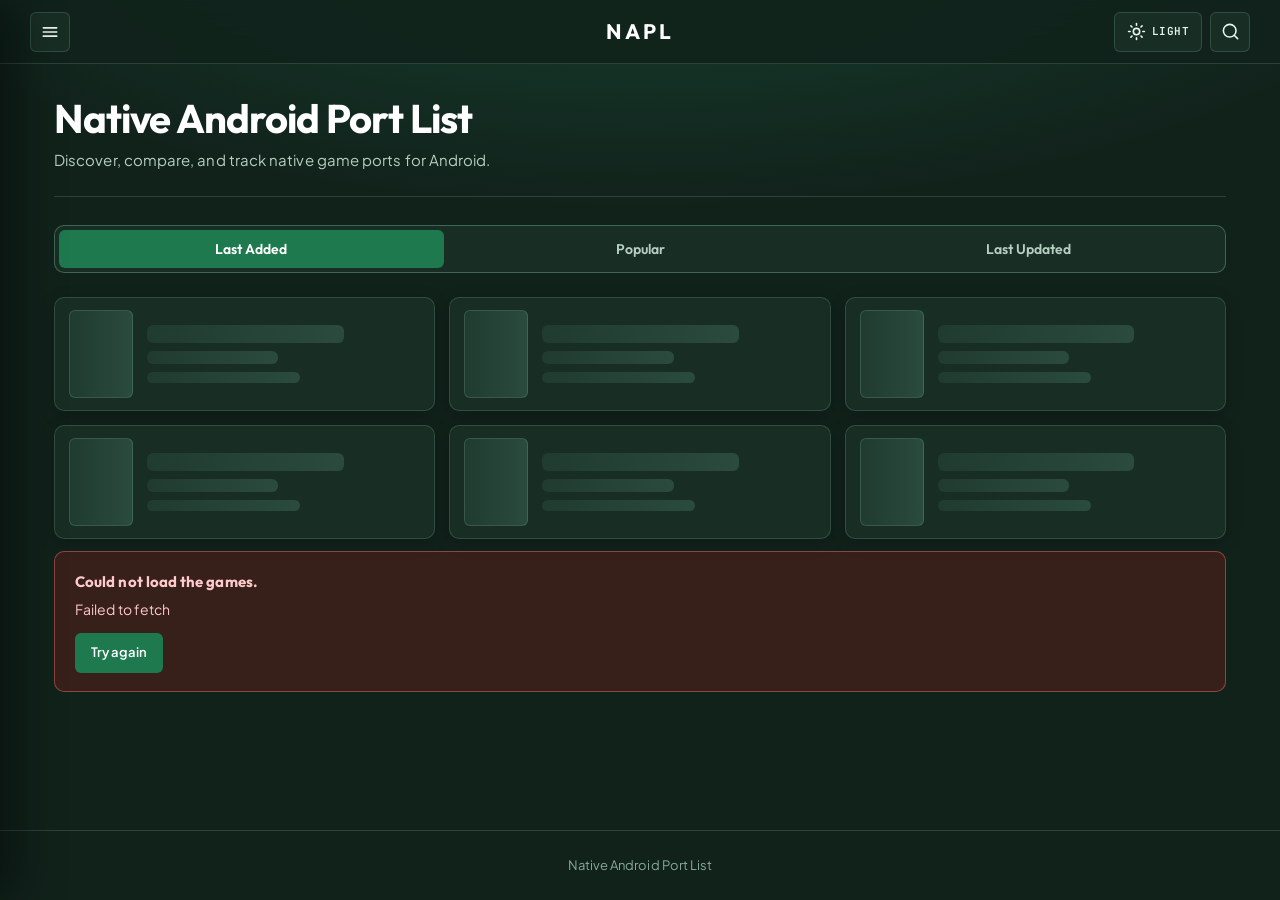
<file: public/index.html>
<!DOCTYPE html>
<html lang="en">
<head>
    <!-- Google Tag Manager -->
    <script>
        (function(w,d,s,l,i){w[l]=w[l]||[];w[l].push({'gtm.start':
        new Date().getTime(),event:'gtm.js'});var f=d.getElementsByTagName(s)[0],
        j=d.createElement(s),dl=l!='dataLayer'?'&l='+l:'';j.async=true;j.src=
        'https://www.googletagmanager.com/gtm.js?id='+i+dl;f.parentNode.insertBefore(j,f);
        })(window,document,'script','dataLayer','GTM-NZQ3K53L');
    </script>
    <!-- End Google Tag Manager -->
    <!-- Google AdSense -->
    <script async
        src="https://pagead2.googlesyndication.com/pagead/js/adsbygoogle.js?client=ca-pub-6826586907052847"
        crossorigin="anonymous">
    </script>

    <meta charset="UTF-8">
    <meta name="viewport" content="width=device-width, initial-scale=1.0">
    <meta name="theme-color" content="#11221b">

    <meta
        name="description"
        content="NAPL — Native Android Port List. Discover, explore and track native Android game ports."
    >

    <!-- SEO -->
    <title>NAPL — Native Android Port List</title>
    <link rel="canonical" href="https://fe2rr.github.io/Napl-prueba/">

    <!-- Open Graph -->
    <meta property="og:type" content="website">
    <meta property="og:site_name" content="NAPL">
    <meta property="og:title" content="NAPL — Native Android Port List">
    <meta
        property="og:description"
        content="Discover, explore and track native Android game ports."
    >
    <meta property="og:url" content="https://fe2rr.github.io/Napl-prueba/">

    <!-- Structured Data -->
    <script type="application/ld+json">
    {
        "@context": "https://schema.org",
        "@type": "WebSite",
        "name": "NAPL",
        "alternateName": "NAPL — Native Android Port List",
        "url": "https://fe2rr.github.io/Napl-prueba/"
    }
    </script>

    <link rel="preconnect" href="https://fonts.googleapis.com">
    <link rel="preconnect" href="https://fonts.gstatic.com" crossorigin>
    <link
        href="https://fonts.googleapis.com/css2?family=JetBrains+Mono:wght@500;600;700&family=Outfit:wght@600;700&family=Plus+Jakarta+Sans:wght@400;500;600;700&display=swap"
        rel="stylesheet"
    >

    <script>
        (function () {
            try {
                var saved = localStorage.getItem("napl_theme_v1");
                document.documentElement.setAttribute(
                    "data-theme",
                    saved === "light" ? "light" : "dark"
                );
            } catch (e) {
                document.documentElement.setAttribute("data-theme", "dark");
            }
        })();
    </script>

    <link rel="stylesheet" href="assets/css/main.css?v=7">
    <link rel="stylesheet" href="assets/css/components.css?v=7">
    <link rel="stylesheet" href="assets/css/loading.css?v=7">
    <link rel="stylesheet" href="assets/css/home.css?v=7">
    <link rel="stylesheet" href="assets/css/skeleton.css?v=7">
</head>

<body class="home-page">
    <!-- Google Tag Manager (noscript) -->
    <noscript><iframe src="https://www.googletagmanager.com/ns.html?id=GTM-NZQ3K53L"
    height="0" width="0" style="display:none;visibility:hidden"></iframe></noscript>
    <!-- End Google Tag Manager (noscript) -->


<header>
    <button
        id="menu-button"
        type="button"
        aria-label="Open menu"
        aria-controls="side-menu"
        aria-expanded="false"
    >
        <svg xmlns="http://www.w3.org/2000/svg" width="20" height="20" viewBox="0 0 24 24" fill="none" stroke="currentColor" stroke-width="2" stroke-linecap="round" stroke-linejoin="round" aria-hidden="true">
            <line x1="4" y1="7" x2="20" y2="7"/>
            <line x1="4" y1="12" x2="20" y2="12"/>
            <line x1="4" y1="17" x2="20" y2="17"/>
        </svg>
    </button>

    <h1 id="home-button" role="button" tabindex="0">NAPL</h1>

    <div class="header-actions">
        <button
            id="theme-toggle"
            type="button"
            aria-label="Cambiar a modo oscuro"
            aria-pressed="true"
        ></button>
        <button
            id="search-button"
            type="button"
            aria-label="Open search"
            aria-controls="search-container"
            aria-expanded="false"
        >
            <svg xmlns="http://www.w3.org/2000/svg" width="19" height="19" viewBox="0 0 24 24" fill="none" stroke="currentColor" stroke-width="2" stroke-linecap="round" stroke-linejoin="round" aria-hidden="true">
                <circle cx="11" cy="11" r="8"/>
                <path d="m21 21-4.3-4.3"/>
            </svg>
        </button>
    </div>
</header>

<div id="menu-overlay"></div>

<nav id="side-menu" aria-label="Menu">
    <div class="side-menu-header">
        <div class="side-menu-brand">
            <span class="side-menu-title">NAPL</span>
            <span class="side-menu-subtitle">Android Port Index</span>
        </div>
        <button id="menu-close" type="button" aria-label="Close menu">
            <svg xmlns="http://www.w3.org/2000/svg" width="18" height="18" viewBox="0 0 24 24" fill="none" stroke="currentColor" stroke-width="2" stroke-linecap="round" stroke-linejoin="round" aria-hidden="true">
                <path d="M18 6 6 18"/>
                <path d="m6 6 12 12"/>
            </svg>
        </button>
    </div>

    <div class="side-menu-body">
        <button id="all-games-button" type="button" class="platform-button platform-button-primary">
            All Games
        </button>

    <h2>Categories</h2>
    <button
        type="button"
        class="platform-button"
        data-category="multi-game-apps"
    >
        Multi-Game Apps
    </button>
    <button
        type="button"
        class="platform-button"
        data-category="dual-screen"
    >
        Dual Screen
    </button>

    <h2>Platforms</h2>
    <div id="platform-list"></div>
    </div>
</nav>

<main>
    <div id="search-container" class="search-container" hidden>
        <input
            type="search"
            id="search"
            placeholder="Search games, ports or developers..."
            aria-label="Search games"
            autocomplete="off"
        >
        <div id="search-results" class="search-results" hidden></div>
    </div>

    <div class="home-hero">
        <h2 class="home-hero-title">Native Android Port List</h2>
        <p class="home-hero-subtitle">Discover, compare, and track native game ports for Android.</p>
    </div>

    <nav id="home-tabs" class="home-tabs" aria-label="Home sections">
        <button
            type="button"
            class="home-tab active"
            data-section="last-added"
            aria-selected="true"
        >
            Last Added
        </button>
        <button
            type="button"
            class="home-tab"
            data-section="popular"
            aria-selected="false"
        >
            Popular
        </button>
        <button
            type="button"
            class="home-tab"
            data-section="last-updated"
            aria-selected="false"
        >
            Last Updated
        </button>
    </nav>

    <section id="last-added-section" class="home-section">
        <div id="last-added-list" class="home-list"></div>
        <button id="last-added-more" type="button" class="view-more-button" hidden>
            View more
        </button>
    </section>

    <section id="popular-section" class="home-section" hidden>
        <div class="home-section-header">
            <div class="popular-tabs" role="group" aria-label="Popular period">
                <button
                    type="button"
                    class="popular-tab active"
                    data-period="week"
                    aria-pressed="true"
                >
                    Week
                </button>
                <button
                    type="button"
                    class="popular-tab"
                    data-period="month"
                    aria-pressed="false"
                >
                    Month
                </button>
                <button
                    type="button"
                    class="popular-tab"
                    data-period="alltime"
                    aria-pressed="false"
                >
                    All Time
                </button>
            </div>
        </div>
        <div id="popular-list" class="home-list"></div>
        <button id="popular-more" type="button" class="view-more-button" hidden>
            View more
        </button>
    </section>

    <section id="last-updated-section" class="home-section" hidden>
        <div id="last-updated-list" class="home-list"></div>
        <button id="last-updated-more" type="button" class="view-more-button" hidden>
            View more
        </button>
    </section>

    <div id="category-controls" class="category-controls" hidden>
        <input
            type="search"
            id="category-search"
            placeholder="Filter this list..."
            aria-label="Filter games in category"
            autocomplete="off"
        >

        <div class="category-sort-row">
            <div class="category-sort" role="group" aria-label="Sort games">
                <button
                    type="button"
                    class="category-sort-option active"
                    data-sort="updated"
                >
                    Updated
                </button>
                <button
                    type="button"
                    class="category-sort-option"
                    data-sort="name"
                >
                    A–Z
                </button>
                <button
                    type="button"
                    class="category-sort-option"
                    data-sort="popular"
                >
                    Popular
                </button>
            </div>

            <button
                type="button"
                id="category-sort-direction"
                class="category-sort-direction"
                aria-label="Toggle sort direction"
            >
                ↓
            </button>
        </div>
    </div>

    <div id="status" role="status" aria-live="polite"></div>
    <div id="game-list" class="game-list" hidden></div>
</main>

<footer>
    <p>Native Android Port List</p>
</footer>

<script type="module" src="js/pages/home.js"></script>
</body>
</html>
</file>
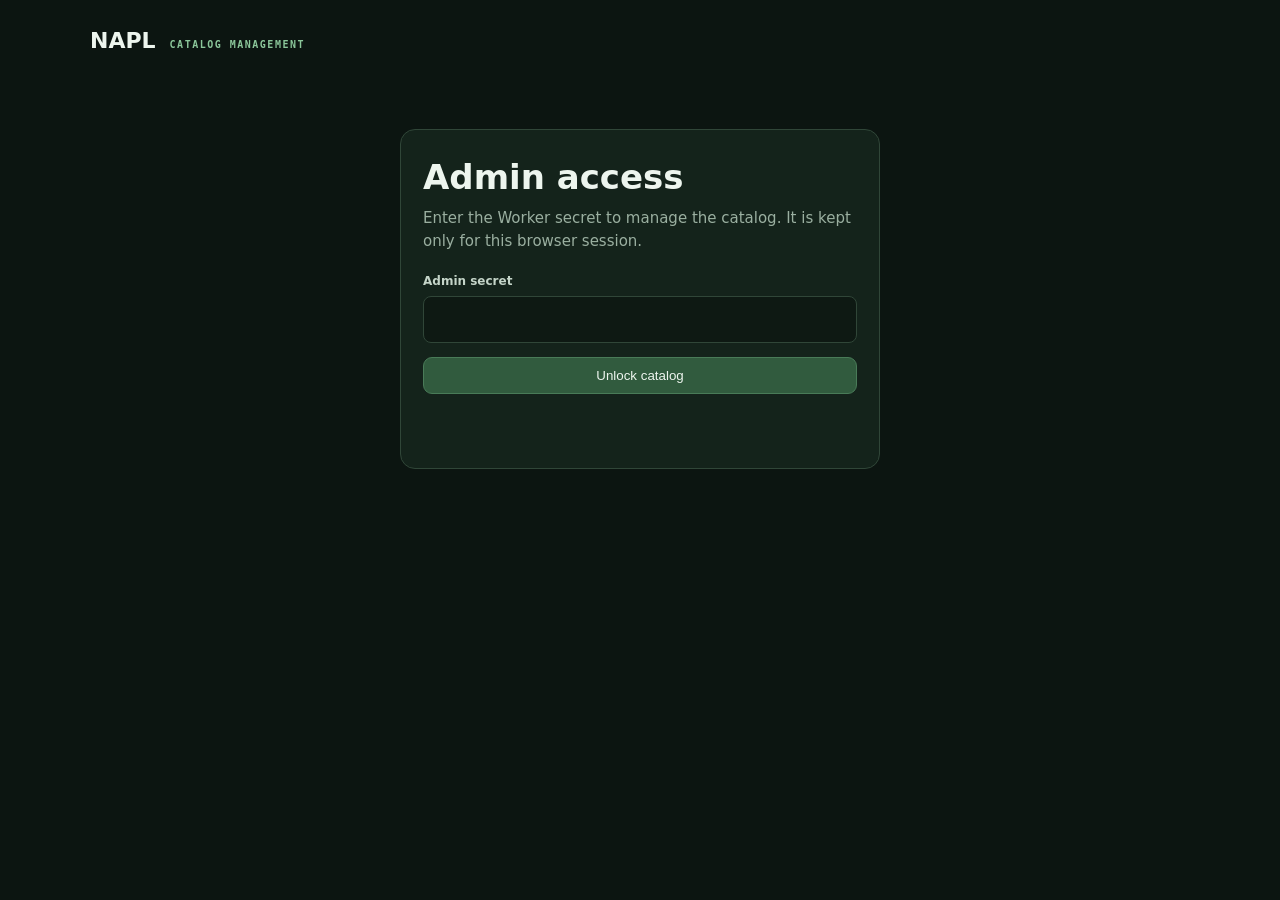
<file: admin.html>
<!doctype html>
<html lang="en">
<head>
  <meta charset="UTF-8">
  <meta name="viewport" content="width=device-width, initial-scale=1">
  <meta name="robots" content="noindex,nofollow">
  <meta name="theme-color" content="#11221b">
  <title>NAPL — Port Admin</title>
  <style>
    html, body { width:100%; height:100%; min-height:100%; margin:0; padding:0; overflow:hidden; background:#11221b; }
    iframe { display:block; width:100%; height:100%; min-height:100vh; border:0; }
  </style>
</head>
<body>
  <iframe src="public/admin.html" title="NAPL — Port Admin"></iframe>
</body>
</html>
</file>
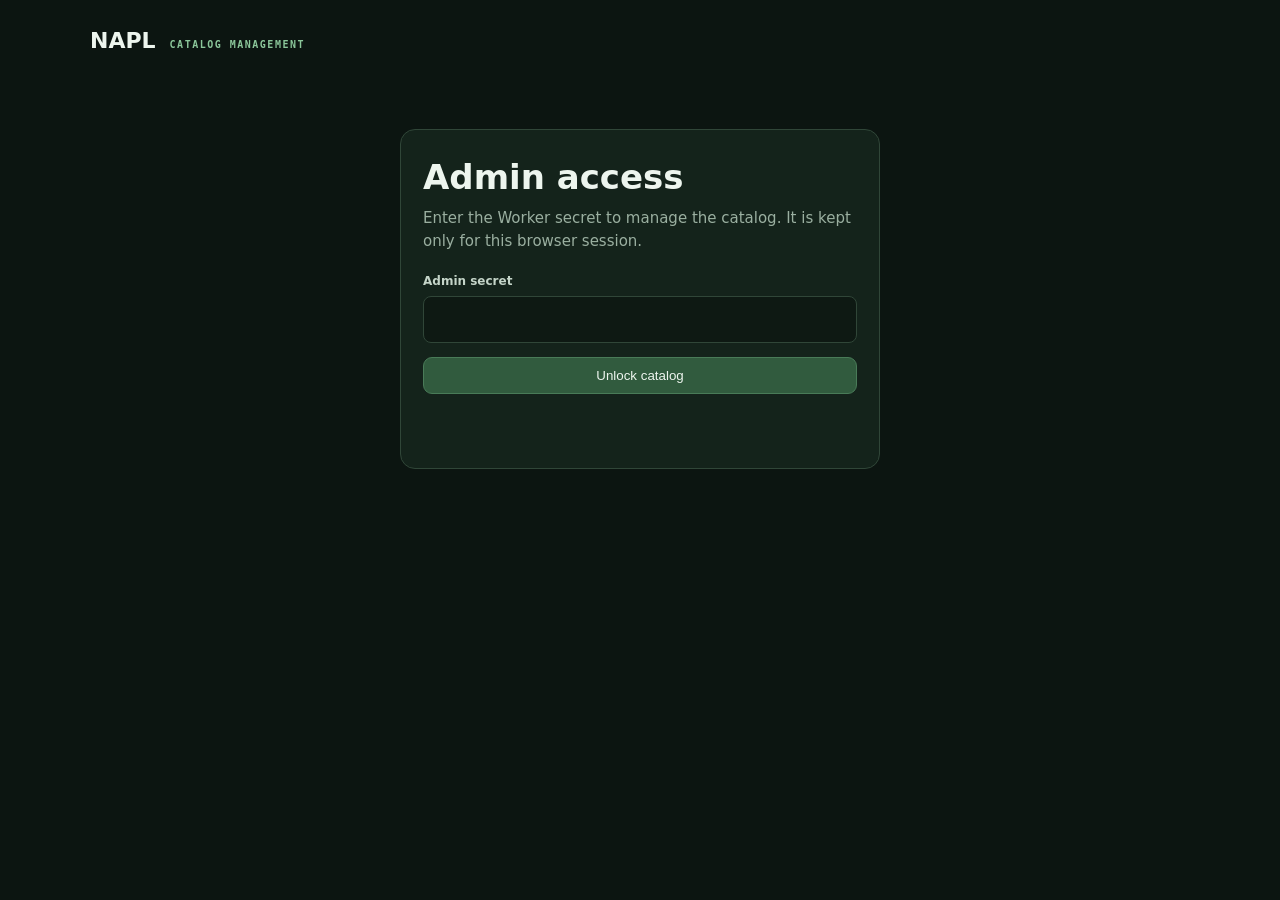
<file: public/admin.html>
<!DOCTYPE html>
<html lang="en">
<head>
  <meta charset="UTF-8">
  <meta name="viewport" content="width=device-width, initial-scale=1">
  <meta name="robots" content="noindex,nofollow">
  <meta name="theme-color" content="#11221b">
  <title>NAPL — Port Admin</title>
  <link rel="stylesheet" href="assets/css/admin.css">
</head>
<body>
  <main class="admin-shell">
    <header class="admin-header">
      <div><a class="brand" href="./">NAPL</a><span class="eyebrow">CATALOG MANAGEMENT</span></div>
      <button id="logout-button" class="button secondary" type="button" hidden>Lock</button>
    </header>

    <section id="auth-panel" class="panel auth-panel">
      <h1>Admin access</h1>
      <p>Enter the Worker secret to manage the catalog. It is kept only for this browser session.</p>
      <form id="auth-form">
        <label for="secret-input">Admin secret</label>
        <input id="secret-input" type="password" autocomplete="current-password" required>
        <button class="button primary" type="submit">Unlock catalog</button>
      </form>
      <p id="auth-error" class="message error" role="alert"></p>
    </section>

    <section id="admin-panel" hidden>
      <div class="toolbar">
        <div><h1>Ports</h1><p id="catalog-count" class="muted">Loading catalog…</p></div>
        <button id="new-port-button" class="button primary" type="button">＋ Add port</button>
      </div>

      <section class="panel maintenance-panel" aria-labelledby="maintenance-title">
        <div class="maintenance-heading"><div><h2 id="maintenance-title">Data maintenance</h2><p class="muted">Google Sheets is the catalog source. GitHub updates write directly to the sheet.</p></div></div>
        <div class="maintenance-actions">
          <button class="button secondary maintenance-button" type="button" data-maintenance-action="update-github-versions">Update GitHub releases</button>
          <button class="button secondary maintenance-button" type="button" data-maintenance-action="update-developers">Complete developers</button>
          <button class="button secondary maintenance-button" type="button" data-maintenance-action="sync-catalog-cache">Sync Sheets catalog to Cloudflare</button>
        </div>
        <p id="maintenance-status" class="message" role="status" aria-live="polite">LaunchBox and Steam metadata remain managed by their existing Apps Script automations.</p>
      </section>

      <section class="panel list-panel">
        <label for="search-input">Find a port</label>
        <input id="search-input" type="search" placeholder="Game, platform, port ID or developer…">
        <div id="ports-list" class="ports-list" aria-live="polite"></div>
      </section>

      <section id="editor-panel" class="editor-panel" hidden>
        <div class="editor-heading"><div><span class="eyebrow">PORT EDITOR</span><h2 id="editor-title">Add port</h2></div><button id="cancel-edit" class="button secondary" type="button">Close</button></div>
        <form id="port-form" class="game-page-editor">
          <section class="game-summary-card admin-game-summary">
            <div class="game-summary-top">
              <div class="admin-cover-column">
                <div class="admin-cover-frame">
                  <img id="cover-preview" class="game-summary-cover" alt="Game cover preview" hidden>
                  <span id="cover-placeholder" class="admin-cover-placeholder">GAME COVER</span>
                </div>
                <div class="field admin-cover-url"><label for="cover-url">Cover URL</label><input id="cover-url" type="url" placeholder="https://…"></div>
              </div>
              <div class="game-summary-info">
                <div class="field admin-game-title"><label for="game-name">Game title</label><div class="game-input-wrap"><input id="game-name" type="search" maxlength="180" placeholder="Search or enter a game name…" autocomplete="off" required><div id="game-suggestions" class="game-suggestions" hidden></div></div><p class="field-hint" id="game-selection-hint">Choose an existing game or enter a new name.</p></div>
                <div class="game-summary-metadata admin-game-metadata">
                  <div class="field"><label for="game-year">Year</label><input id="game-year" maxlength="20" placeholder="Year"></div>
                  <div class="field"><label for="game-genre">Genre</label><input id="game-genre" maxlength="120" placeholder="Genre"></div>
                </div>
              </div>
            </div>
            <div class="game-summary-description-container admin-description">
              <div class="field"><label for="game-description">Description</label><textarea id="game-description" rows="4" maxlength="4000" placeholder="Game description…"></textarea></div>
              <div class="field"><label for="launchbox-url">LaunchBox URL</label><input id="launchbox-url" type="url" placeholder="https://gamesdb.launchbox-app.com/…"></div>
            </div>
          </section>

          <section class="admin-ports-preview">
            <div class="admin-section-heading"><h3 class="ports-section-title">Ports</h3><p class="ports-section-description">Port information displayed on the game page</p></div>
            <article class="port-card admin-port-card">
              <div class="port-top">
                <div class="field"><label for="project">Port / Project name</label><div class="game-input-wrap"><input id="project" maxlength="300" placeholder="Project name" autocomplete="off"><div id="project-suggestions" class="game-suggestions" hidden></div></div><p class="field-hint">Start typing to find an existing Multi App and load its port details.</p></div>
              </div>
              <div class="port-link-row admin-download-row">
                <div class="field"><label for="link">Download button text</label><input id="link" type="text" maxlength="1000" placeholder="Download / GitHub / Play Store"></div>
                <div class="field"><label for="port-url">Download button URL</label><input id="port-url" type="url" placeholder="https://…"></div>
              </div>
              <div class="port-details">
                <div class="port-detail"><label class="port-detail-label" for="platform-select">Platform</label><input id="platform" type="hidden"><select id="platform-select" required><option value="">Select a platform…</option><option value="__new__">＋ Add new platform…</option></select><input id="platform-new" maxlength="100" placeholder="New platform name" hidden></div>
                <div class="port-detail"><label class="port-detail-label" for="version">Version</label><input id="version" maxlength="100" placeholder="Version"></div>
                <div class="port-detail"><label class="port-detail-label" for="developer">Developer</label><input id="developer" maxlength="180" placeholder="Developer"></div>
                <div class="port-detail"><label class="port-detail-label" for="needs-files">Need files?</label><input id="needs-files" maxlength="100" placeholder="Yes / No"></div>
                <div class="port-detail"><label class="port-detail-label" for="data-url">Game files URL</label><input id="data-url" type="url" placeholder="https://…"></div>
                <div class="port-detail"><label class="port-detail-label" for="input-methods">Supported inputs</label><select id="input-methods"><option value="">Select input method</option><option value="Touch only">Touch only</option><option value="Gamepad only">Gamepad only</option><option value="Gamepad and touch controls">Gamepad and touch controls</option></select></div>
                <div class="port-detail admin-last-update-field"><label class="port-detail-label" for="last-update">Last update</label><input id="last-update" placeholder="YYYY-MM-DD"><label class="admin-current-time-option" for="use-current-time"><input id="use-current-time" type="checkbox"> Use current time</label><p class="field-hint">When enabled, the current Uruguay date and time are saved.</p></div>
              </div>
              <div class="port-notes admin-port-notes">
                <div class="field"><label for="notes" class="port-notes-label">Notes</label><textarea id="notes" rows="3" maxlength="2000" placeholder="Additional port notes…"></textarea></div>
              </div>
            </article>
          </section>

          <details class="admin-extra-fields">
            <summary>Advanced / internal fields</summary>
            <div class="admin-extra-grid">
              <div class="field"><label for="port-id">Port ID</label><input id="port-id" maxlength="120" placeholder="Generated automatically"></div>
              <div class="field"><label for="date-added">Date added</label><input id="date-added" placeholder="YYYY-MM-DD HH:MM:SS"></div>
              <div class="field"><label for="visits">Visits</label><input id="visits" type="number" min="0" step="1" value="0"></div>
              <div class="field admin-checkbox-field"><label for="unofficial-port"><input id="unofficial-port" type="checkbox"> Unofficial Port</label><p class="field-hint">Generates an unofficial port ID.</p></div>
            </div>
          </details>

          <p id="form-message" class="message" role="status"></p>
          <div class="form-actions"><button id="save-button" class="button primary" type="submit">Save port</button><button id="delete-port-button" class="button danger" type="button" hidden>Delete this port</button></div>
        </form>
      </section>
    </section>
    <div id="global-message" class="message" role="status"></div>
  </main>
  <script type="module" src="js/pages/admin.js"></script>
</body>
</html>
</file>
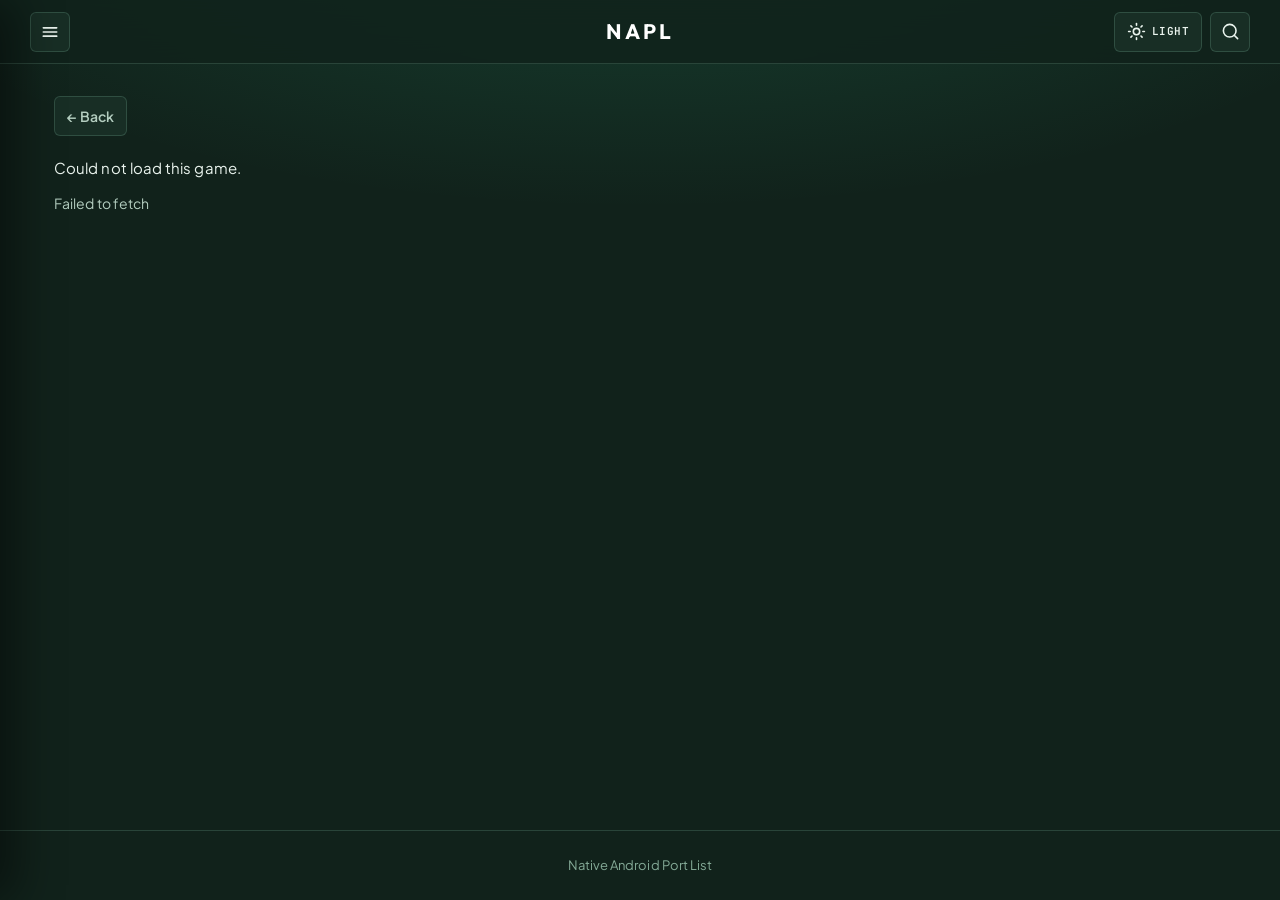
<file: public/game.html>
<!DOCTYPE html>
<html lang="en">
<head>
    <!-- Google Tag Manager -->
    <script>
        (function(w,d,s,l,i){w[l]=w[l]||[];w[l].push({'gtm.start':
        new Date().getTime(),event:'gtm.js'});var f=d.getElementsByTagName(s)[0],
        j=d.createElement(s),dl=l!='dataLayer'?'&l='+l:'';j.async=true;j.src=
        'https://www.googletagmanager.com/gtm.js?id='+i+dl;f.parentNode.insertBefore(j,f);
        })(window,document,'script','dataLayer','GTM-NZQ3K53L');
    </script>
    <!-- End Google Tag Manager -->
    <!-- Google AdSense -->
    <script async
        src="https://pagead2.googlesyndication.com/pagead/js/adsbygoogle.js?client=ca-pub-6826586907052847"
        crossorigin="anonymous">
    </script>

    <meta charset="UTF-8">
    <meta name="viewport" content="width=device-width, initial-scale=1.0">
    <title>Game Details — NAPL</title>
    <meta
        name="description"
        content="Explore native Android ports, supported versions, compatibility information, and details for your favorite games."
    >
    <meta name="theme-color" content="#11221b">

    <link rel="preconnect" href="https://fonts.googleapis.com">
    <link rel="preconnect" href="https://fonts.gstatic.com" crossorigin>
    <link
        href="https://fonts.googleapis.com/css2?family=JetBrains+Mono:wght@500;600;700&family=Outfit:wght@600;700&family=Plus+Jakarta+Sans:wght@400;500;600;700&display=swap"
        rel="stylesheet"
    >

    <script>
        (function () {
            try {
                var saved = localStorage.getItem("napl_theme_v1");
                document.documentElement.setAttribute(
                    "data-theme",
                    saved === "light" ? "light" : "dark"
                );
            } catch (e) {
                document.documentElement.setAttribute("data-theme", "dark");
            }
        })();
    </script>

    <link rel="stylesheet" href="assets/css/main.css?v=7">
    <link rel="stylesheet" href="assets/css/components.css?v=7">
    <link rel="stylesheet" href="assets/css/loading.css?v=7">
    <link rel="stylesheet" href="assets/css/game.css?v=7">
    <link rel="stylesheet" href="assets/css/skeleton.css?v=7">
</head>

<body>
    <!-- Google Tag Manager (noscript) -->
    <noscript><iframe src="https://www.googletagmanager.com/ns.html?id=GTM-NZQ3K53L"
    height="0" width="0" style="display:none;visibility:hidden"></iframe></noscript>
    <!-- End Google Tag Manager (noscript) -->

<header>
    <button
        id="menu-button"
        type="button"
        aria-label="Open menu"
        aria-controls="side-menu"
        aria-expanded="false"
    >
        <svg xmlns="http://www.w3.org/2000/svg" width="20" height="20" viewBox="0 0 24 24" fill="none" stroke="currentColor" stroke-width="2" stroke-linecap="round" stroke-linejoin="round" aria-hidden="true">
            <line x1="4" y1="7" x2="20" y2="7"/>
            <line x1="4" y1="12" x2="20" y2="12"/>
            <line x1="4" y1="17" x2="20" y2="17"/>
        </svg>
    </button>

    <h1 id="home-button" role="button" tabindex="0">NAPL</h1>

    <div class="header-actions">
        <button
            id="theme-toggle"
            type="button"
            aria-label="Cambiar a modo oscuro"
            aria-pressed="true"
        ></button>
        <button
            id="search-button"
            type="button"
            aria-label="Open search"
            aria-controls="search-container"
            aria-expanded="false"
        >
            <svg xmlns="http://www.w3.org/2000/svg" width="19" height="19" viewBox="0 0 24 24" fill="none" stroke="currentColor" stroke-width="2" stroke-linecap="round" stroke-linejoin="round" aria-hidden="true">
                <circle cx="11" cy="11" r="8"/>
                <path d="m21 21-4.3-4.3"/>
            </svg>
        </button>
    </div>
</header>

<div id="menu-overlay"></div>

<nav id="side-menu" aria-label="Menu">
    <div class="side-menu-header">
        <div class="side-menu-brand">
            <span class="side-menu-title">NAPL</span>
            <span class="side-menu-subtitle">Android Port Index</span>
        </div>
        <button id="menu-close" type="button" aria-label="Close menu">
            <svg xmlns="http://www.w3.org/2000/svg" width="18" height="18" viewBox="0 0 24 24" fill="none" stroke="currentColor" stroke-width="2" stroke-linecap="round" stroke-linejoin="round" aria-hidden="true">
                <path d="M18 6 6 18"/>
                <path d="m6 6 12 12"/>
            </svg>
        </button>
    </div>

    <div class="side-menu-body">
        <button id="all-games-button" type="button" class="platform-button platform-button-primary">
            All Games
        </button>

    <h2>Categories</h2>
    <button
        type="button"
        class="platform-button"
        data-category="multi-game-apps"
    >
        Multi-Game Apps
    </button>
    <button
        type="button"
        class="platform-button"
        data-category="dual-screen"
    >
        Dual Screen
    </button>

    <h2>Platforms</h2>
    <div id="platform-list"></div>
    </div>
</nav>

<main>
    <div id="search-container" class="search-container" hidden>
        <input
            type="search"
            id="search"
            placeholder="Search games, ports or developers..."
            aria-label="Search games"
            autocomplete="off"
        >
        <div id="search-results" class="search-results" hidden></div>
    </div>

    <div class="game-top-bar">
        <button id="back-button" type="button" class="back-button">
            ← Back
        </button>
    </div>

    <div id="game-header"></div>
    <div id="status" role="status" aria-live="polite"></div>
    <div id="port-list" class="port-list"></div>
</main>

<footer>
    <p>Native Android Port List</p>
</footer>

<script type="module" src="js/pages/game.js"></script>
</body>
</html>
</file>
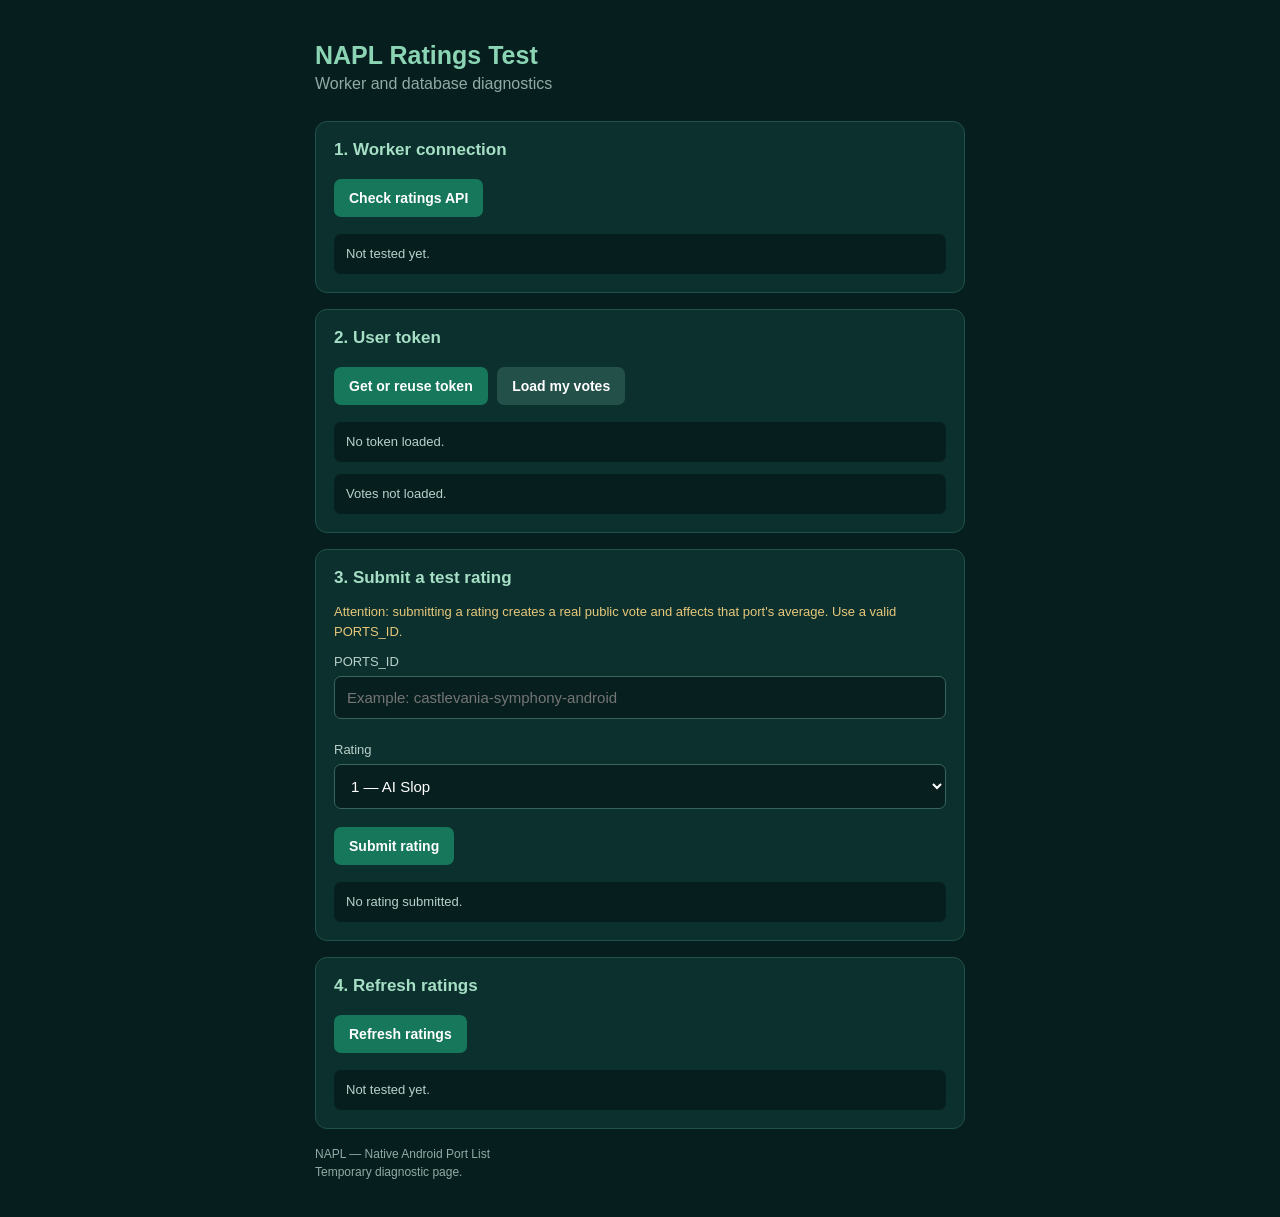
<file: public/tests/ratings-test.html>
<!DOCTYPE html>
<html lang="en">
<head>
  <meta charset="UTF-8">
  <meta name="viewport" content="width=device-width, initial-scale=1.0">
  <meta name="theme-color" content="#062e2b">
  <title>NAPL — Ratings Test</title>

  <style>
    * { box-sizing: border-box; }

    body {
      margin: 0;
      padding: 24px 16px;
      background: #061f1e;
      color: #e5eeee;
      font-family: Arial, sans-serif;
    }

    main {
      max-width: 650px;
      margin: 0 auto;
    }

    h1 {
      color: #8bd5b5;
      font-size: 25px;
      margin-bottom: 5px;
    }

    .subtitle {
      color: #91aaa5;
      margin-top: 0;
      margin-bottom: 28px;
    }

    .panel {
      background: #0b302d;
      border: 1px solid #20514a;
      border-radius: 12px;
      padding: 18px;
      margin-bottom: 16px;
    }

    h2 {
      font-size: 17px;
      margin-top: 0;
      color: #a6dfc5;
    }

    button {
      background: #16775b;
      color: white;
      border: 0;
      border-radius: 7px;
      padding: 11px 15px;
      font-size: 14px;
      font-weight: bold;
      cursor: pointer;
      margin: 5px 5px 5px 0;
    }

    button:disabled {
      opacity: .5;
      cursor: wait;
    }

    button.secondary {
      background: #24504a;
    }

    input, select {
      width: 100%;
      background: #071f1e;
      color: white;
      border: 1px solid #37645b;
      border-radius: 7px;
      padding: 12px;
      margin: 7px 0 13px;
      font-size: 15px;
    }

    label {
      display: block;
      color: #b9d0ca;
      font-size: 13px;
      margin-top: 10px;
    }

    .result {
      background: #061f1e;
      border-radius: 7px;
      padding: 12px;
      margin-top: 12px;
      font-size: 13px;
      overflow-wrap: anywhere;
      white-space: pre-wrap;
      color: #b9d0ca;
      min-height: 40px;
    }

    .success { color: #79dda8; }
    .error { color: #ff8585; }

    .warning {
      color: #e8c77b;
      font-size: 13px;
      line-height: 1.5;
    }

    .small {
      font-size: 12px;
      color: #91aaa5;
      line-height: 1.5;
    }
  </style>
</head>

<body>
<main>

  <h1>NAPL Ratings Test</h1>
  <p class="subtitle">Worker and database diagnostics</p>

  <section class="panel">
    <h2>1. Worker connection</h2>
    <button id="checkRatings">Check ratings API</button>
    <div id="ratingsResult" class="result">Not tested yet.</div>
  </section>

  <section class="panel">
    <h2>2. User token</h2>
    <button id="getToken">Get or reuse token</button>
    <button id="checkVotes" class="secondary">Load my votes</button>
    <div id="tokenResult" class="result">No token loaded.</div>
    <div id="votesResult" class="result">Votes not loaded.</div>
  </section>

  <section class="panel">
    <h2>3. Submit a test rating</h2>

    <p class="warning">
      Attention: submitting a rating creates a real public vote
      and affects that port's average. Use a valid PORTS_ID.
    </p>

    <label for="portId">PORTS_ID</label>
    <input id="portId" type="text"
      placeholder="Example: castlevania-symphony-android"
      autocomplete="off">

    <label for="stars">Rating</label>
    <select id="stars">
      <option value="1">1 — AI Slop</option>
      <option value="2">2 — Just emulate it bro</option>
      <option value="3">3 — Decent</option>
      <option value="4">4 — Good Port</option>
      <option value="5">5 — Gem</option>
    </select>

    <button id="submitVote">Submit rating</button>
    <div id="voteResult" class="result">No rating submitted.</div>
  </section>

  <section class="panel">
    <h2>4. Refresh ratings</h2>
    <button id="refreshRatings">Refresh ratings</button>
    <div id="refreshResult" class="result">Not tested yet.</div>
  </section>

  <p class="small">
    NAPL — Native Android Port List<br>
    Temporary diagnostic page.
  </p>

</main>

<script>
const API =
  "https://ports-ratings-worker.federicoxastro.workers.dev";

const TOKEN_KEY = "napl_rating_token_v1";

const $ = id => document.getElementById(id);

function show(id, message, type = "") {
  const element = $(id);
  element.textContent = message;
  element.className = "result " + type;
}

async function request(path, options = {}) {
  let response;

  try {
    response = await fetch(API + path, options);
  } catch (error) {
    throw new Error(
      "Network/CORS error: " + error.message
    );
  }

  const text = await response.text();

  let data;

  try {
    data = JSON.parse(text);
  } catch {
    throw new Error(
      `Invalid server response (HTTP ${response.status}): ${text.slice(0, 200)}`
    );
  }

  if (!response.ok) {
    throw new Error(
      data.error || `HTTP ${response.status}`
    );
  }

  return data;
}

function post(path, body) {
  return request(path, {
    method: "POST",
    headers: {
      "Content-Type": "application/json"
    },
    body: JSON.stringify(body)
  });
}

/* GET /ratings */

$("checkRatings").addEventListener("click", async () => {
  show("ratingsResult", "Checking...");

  try {
    const data = await request("/ratings");

    show(
      "ratingsResult",
      JSON.stringify(data, null, 2),
      "success"
    );

  } catch (error) {
    show("ratingsResult", "ERROR: " + error.message, "error");
  }
});

/* TOKEN */

$("getToken").addEventListener("click", async () => {
  show("tokenResult", "Requesting token...");

  try {
    let token = localStorage.getItem(TOKEN_KEY);

    if (token) {
      show(
        "tokenResult",
        "Existing NAPL token found and reused.",
        "success"
      );
      return;
    }

    const data = await post("/token", {});

    if (!data.token) {
      throw new Error("Token missing from response.");
    }

    token = data.token;

    localStorage.setItem(TOKEN_KEY, token);

    show(
      "tokenResult",
      "New token generated and saved successfully.",
      "success"
    );

  } catch (error) {
    show("tokenResult", "ERROR: " + error.message, "error");
  }
});

/* MY VOTES */

$("checkVotes").addEventListener("click", async () => {
  show("votesResult", "Loading votes...");

  try {
    const token = localStorage.getItem(TOKEN_KEY);

    if (!token) {
      throw new Error("Get a token first.");
    }

    const data = await post("/my-votes", { token });

    const count = Object.keys(data.votes || {}).length;

    show(
      "votesResult",
      `Votes found: ${count}\n\n` +
      JSON.stringify(data.votes, null, 2),
      "success"
    );

  } catch (error) {
    show("votesResult", "ERROR: " + error.message, "error");
  }
});

/* SUBMIT VOTE */

$("submitVote").addEventListener("click", async () => {
  const portId = $("portId").value.trim();
  const stars = Number($("stars").value);

  if (!portId) {
    show("voteResult", "Enter a PORTS_ID first.", "error");
    return;
  }

  const token = localStorage.getItem(TOKEN_KEY);

  if (!token) {
    show("voteResult", "Get a token first.", "error");
    return;
  }

  const confirmed = confirm(
    `Submit ${stars} stars for port:\n${portId}\n\n` +
    "This is a real public rating. Continue?"
  );

  if (!confirmed) return;

  show("voteResult", "Submitting vote...");

  try {
    const data = await post("/vote", {
      token,
      port_id: portId,
      stars
    });

    show(
      "voteResult",
      JSON.stringify(data, null, 2),
      "success"
    );

  } catch (error) {
    show("voteResult", "ERROR: " + error.message, "error");
  }
});

/* REFRESH RATINGS */

$("refreshRatings").addEventListener("click", async () => {
  show("refreshResult", "Refreshing...");

  try {
    const data = await request("/ratings");

    const portId = $("portId").value.trim();

    const rating = data.ports.find(
      item => item.port_id === portId
    );

    if (!rating) {
      show(
        "refreshResult",
        "API working.\n\nNo rating found for this PORTS_ID.\n\n" +
        JSON.stringify(data, null, 2),
        "success"
      );
      return;
    }

    show(
      "refreshResult",
      `Port: ${rating.port_id}\n` +
      `Average: ${rating.avg}\n` +
      `Votes: ${rating.votes}\n` +
      `Bayesian score: ${rating.score}`,
      "success"
    );

  } catch (error) {
    show("refreshResult", "ERROR: " + error.message, "error");
  }
});
</script>

</body>
</html>
</file>
<file: public/assets/css/main.css>
/* =========================================================
   NAPL — MAIN DESIGN TOKENS, LAYOUT, HEADER & SIDE MENU
   ========================================================= */

:root {
  color-scheme: dark;

  /* 60% Canvas — Lighter Forest Slate */
  --bg-canvas: #11221b;
  --bg-radial: rgba(52, 211, 153, 0.18);

  /* 30% Structural Surfaces */
  --surface-1: #182e25;
  --surface-2: #203b30;
  --surface-3: #2a4b3d;
  --surface-header: rgba(17, 34, 27, 0.86);

  /* Hairlines */
  --border-subtle: rgba(167, 243, 208, 0.16);
  --border-medium: rgba(167, 243, 208, 0.28);
  --border-strong: rgba(110, 231, 160, 0.62);

  /* Typography */
  --text-strong: #ffffff;
  --text-main: #eaf4ee;
  --text-secondary: #b4cec0;
  --text-muted: #84aa97;

  /* 10% Accent */
  --accent: #6ee7a0;
  --accent-hover: #98f5be;
  --accent-surface: rgba(110, 231, 160, 0.16);
  --cta-bg: #1e7a4e;
  --cta-hover: #269460;

  /* Semantic */
  --gold: #f5c451;
  --error-bg: rgba(153, 27, 27, 0.28);
  --error-border: rgba(248, 113, 113, 0.45);
  --error-text: #fecaca;

  /* Fonts */
  --font-display: "Outfit", ui-sans-serif, system-ui, sans-serif;
  --font-body: "Plus Jakarta Sans", ui-sans-serif, system-ui, sans-serif;
  --font-mono: "JetBrains Mono", ui-monospace, monospace;

  /* Radii — Modern Storefront */
  --radius-sm: 6px;
  --radius-md: 10px;
  --radius-lg: 14px;

  /* Motion */
  --ease-out: cubic-bezier(0.16, 1, 0.3, 1);
  --duration-fast: 160ms;
  --duration-med: 260ms;

  /* Elevation */
  --shadow-card: 0 4px 16px rgba(0, 0, 0, 0.22);
  --shadow-card-hover: 0 14px 32px rgba(0, 0, 0, 0.38);
  --shadow-popover: 0 18px 40px rgba(0, 0, 0, 0.48);
}

html[data-theme="light"] {
  color-scheme: light;

  /* 60% Canvas — Pure White */
  --bg-canvas: #ffffff;
  --bg-radial: rgba(15, 92, 82, 0.07);

  /* 30% Structural Surfaces */
  --surface-1: #ffffff;
  --surface-2: #f4f8f7;
  --surface-3: #e7f0ee;
  --surface-header: rgba(255, 255, 255, 0.9);

  /* Hairlines */
  --border-subtle: rgba(15, 92, 82, 0.14);
  --border-medium: rgba(15, 92, 82, 0.24);
  --border-strong: rgba(15, 92, 82, 0.55);

  /* Typography */
  --text-strong: #0b1f1c;
  --text-main: #18302c;
  --text-secondary: #43615b;
  --text-muted: #66827c;

  /* 10% Accent — Petrol Green */
  --accent: #0f5c52;
  --accent-hover: #0a443d;
  --accent-surface: rgba(15, 92, 82, 0.1);
  --cta-bg: #0f5c52;
  --cta-hover: #0b473f;

  /* Semantic */
  --gold: #b45309;
  --error-bg: rgba(220, 38, 38, 0.08);
  --error-border: rgba(220, 38, 38, 0.35);
  --error-text: #b91c1c;

  /* Elevation */
  --shadow-card: 0 2px 10px rgba(11, 31, 28, 0.06);
  --shadow-card-hover: 0 10px 24px rgba(11, 31, 28, 0.11);
  --shadow-popover: 0 14px 32px rgba(11, 31, 28, 0.14);
}

*,
*::before,
*::after {
  box-sizing: border-box;
}

html {
  min-height: 100%;
  background-color: var(--bg-canvas);
  scroll-behavior: smooth;
  scrollbar-color: var(--surface-3) var(--bg-canvas);
}

body {
  min-height: 100vh;
  margin: 0;
  display: flex;
  flex-direction: column;
  color: var(--text-main);
  background:
    radial-gradient(ellipse 90% 440px at 50% -100px, var(--bg-radial), transparent 70%),
    var(--bg-canvas);
  font-family: var(--font-body);
  font-size: 15px;
  font-weight: 400;
  line-height: 1.6;
  letter-spacing: 0.005em;
  -webkit-font-smoothing: antialiased;
  -moz-osx-font-smoothing: grayscale;
}

html[data-theme="light"] {
  background-color: #ffffff;
}

html[data-theme="light"] body {
  background:
    radial-gradient(ellipse 90% 440px at 50% -100px, rgba(15, 92, 82, 0.07), transparent 70%),
    #ffffff;
}

button,
input,
select,
textarea {
  font: inherit;
  color: inherit;
}

button {
  background: none;
  border: 0;
  padding: 0;
  cursor: pointer;
}

a {
  color: var(--accent);
  text-decoration: none;
}

button,
a,
input,
select,
textarea {
  -webkit-tap-highlight-color: transparent;
}

button:focus-visible,
a:focus-visible,
input:focus-visible,
select:focus-visible,
textarea:focus-visible {
  outline: 2px solid var(--accent);
  outline-offset: 2px;
}

[hidden] {
  display: none !important;
}

img {
  display: block;
  max-width: 100%;
}

/* Header */
header {
  position: sticky;
  top: 0;
  z-index: 100;
  display: grid;
  grid-template-columns: minmax(44px, 1fr) auto minmax(44px, 1fr);
  align-items: center;
  gap: 12px;
  height: 64px;
  padding: 0 max(24px, calc((100vw - 1220px) / 2));
  background: var(--surface-header);
  backdrop-filter: blur(18px);
  -webkit-backdrop-filter: blur(18px);
  border-bottom: 1px solid var(--border-subtle);
}

#menu-button {
  justify-self: start;
}

.header-actions {
  display: inline-flex;
  align-items: center;
  justify-self: end;
  gap: 8px;
}

header h1,
#home-button {
  margin: 0;
  justify-self: center;
  display: inline-flex;
  align-items: center;
  gap: 8px;
  font-family: var(--font-display);
  font-size: 21px;
  font-weight: 700;
  letter-spacing: 0.14em;
  color: var(--text-strong);
  cursor: pointer;
  white-space: nowrap;
  user-select: none;
  transition: color var(--duration-fast) var(--ease-out);
}

#home-button:hover {
  color: var(--accent);
}

#menu-button,
#search-button,
#theme-toggle {
  height: 40px;
  display: inline-flex;
  align-items: center;
  justify-content: center;
  border-radius: var(--radius-sm);
  color: var(--text-main);
  background: var(--surface-1);
  border: 1px solid var(--border-subtle);
  transition:
    background-color var(--duration-fast) var(--ease-out),
    border-color var(--duration-fast) var(--ease-out),
    color var(--duration-fast) var(--ease-out);
}

#menu-button,
#search-button {
  width: 40px;
}

#theme-toggle {
  gap: 6px;
  padding: 0 12px;
  font-family: var(--font-mono);
  font-size: 11px;
  font-weight: 600;
  letter-spacing: 0.04em;
  text-transform: uppercase;
}

#menu-button:hover,
#search-button:hover,
#theme-toggle:hover {
  background: var(--surface-2);
  border-color: var(--border-strong);
  color: var(--accent);
}

@media (max-width: 520px) {
  #theme-toggle {
    width: 40px;
    padding: 0;
  }

  #theme-toggle span {
    display: none;
  }
}

/* Side Menu Drawer */
#menu-overlay {
  position: fixed;
  inset: 0;
  z-index: 190;
  background: rgba(6, 15, 11, 0.72);
  backdrop-filter: blur(6px);
  -webkit-backdrop-filter: blur(6px);
  opacity: 0;
  pointer-events: none;
  transition: opacity var(--duration-med) var(--ease-out);
}

#menu-overlay.visible {
  opacity: 1;
  pointer-events: auto;
}

#side-menu {
  position: fixed;
  top: 0;
  left: 0;
  bottom: 0;
  z-index: 200;
  width: min(320px, 86vw);
  background: var(--surface-1);
  border-right: 1px solid var(--border-medium);
  box-shadow: 16px 0 44px rgba(0, 0, 0, 0.45);
  transform: translateX(-100%);
  transition: transform var(--duration-med) var(--ease-out);
  display: flex;
  flex-direction: column;
}

#side-menu.open {
  transform: translateX(0);
}

.side-menu-header {
  display: flex;
  align-items: center;
  justify-content: space-between;
  gap: 12px;
  padding: 18px 16px 16px 20px;
  background: var(--surface-2);
  border-bottom: 1px solid var(--border-subtle);
  flex-shrink: 0;
}

.side-menu-brand {
  display: flex;
  flex-direction: column;
  gap: 2px;
}

.side-menu-title {
  font-family: var(--font-display);
  font-size: 18px;
  font-weight: 700;
  letter-spacing: 0.12em;
  color: var(--text-strong);
  line-height: 1.1;
}

.side-menu-subtitle {
  font-size: 12px;
  font-weight: 500;
  color: var(--text-secondary);
}

#menu-close {
  width: 36px;
  height: 36px;
  display: inline-flex;
  align-items: center;
  justify-content: center;
  border-radius: var(--radius-sm);
  border: 1px solid var(--border-subtle);
  background: var(--surface-1);
  color: var(--text-secondary);
  transition:
    background-color var(--duration-fast) var(--ease-out),
    border-color var(--duration-fast) var(--ease-out),
    color var(--duration-fast) var(--ease-out);
}

#menu-close:hover {
  background: var(--surface-3);
  border-color: var(--border-strong);
  color: var(--text-strong);
}

.side-menu-body {
  flex: 1 1 auto;
  overflow-y: auto;
  padding: 16px 14px 32px;
  display: flex;
  flex-direction: column;
  gap: 4px;
}

#side-menu h2 {
  margin: 20px 10px 6px;
  padding-top: 14px;
  border-top: 1px solid var(--border-subtle);
  font-family: var(--font-display);
  font-size: 12px;
  font-weight: 700;
  letter-spacing: 0.06em;
  text-transform: uppercase;
  color: var(--text-muted);
}

#platform-list {
  display: flex;
  flex-direction: column;
  gap: 2px;
}

.menu-separator {
  margin: 14px 10px 4px;
  font-family: var(--font-mono);
  font-size: 11px;
  font-weight: 600;
  letter-spacing: 0.05em;
  color: var(--text-muted);
}

.platform-button {
  position: relative;
  display: flex;
  align-items: center;
  width: 100%;
  min-height: 40px;
  padding: 8px 12px;
  border-radius: var(--radius-sm);
  font-size: 14px;
  font-weight: 500;
  color: var(--text-main);
  text-align: left;
  transition:
    background-color var(--duration-fast) var(--ease-out),
    color var(--duration-fast) var(--ease-out),
    padding-left var(--duration-fast) var(--ease-out);
}

.platform-button:hover {
  background: var(--surface-2);
  color: var(--accent);
  padding-left: 16px;
}

.platform-button-primary {
  background: var(--cta-bg);
  border: 1px solid var(--border-strong);
  color: #ffffff;
  font-weight: 600;
}

.platform-button-primary:hover {
  background: var(--cta-hover);
  color: #ffffff;
  padding-left: 12px;
}

/* Main */
main {
  flex: 1 0 auto;
  width: 100%;
  max-width: 1220px;
  margin: 0 auto;
  padding: 32px 24px 72px;
}

/* Footer */
footer {
  margin-top: auto;
  padding: 24px;
  text-align: center;
  border-top: 1px solid var(--border-subtle);
  color: var(--text-muted);
  font-size: 13px;
}

footer p {
  margin: 0;
}

@media (max-width: 720px) {
  header {
    padding: 0 16px;
  }

  main {
    padding: 20px 16px 48px;
  }
}

@media (prefers-reduced-motion: reduce) {
  *,
  *::before,
  *::after {
    transition-duration: 0.01ms !important;
    animation-duration: 0.01ms !important;
    scroll-behavior: auto !important;
  }
}
</file>
<file: public/assets/css/components.css>
/* =========================================================
   NAPL — SHARED UI COMPONENTS
   Search, Game Cards, Multi-Game Apps, Category Controls
   ========================================================= */

/* Global Search */
.search-container {
  position: relative;
  max-width: 640px;
  margin: 0 auto 24px;
}

#search,
#category-search {
  width: 100%;
  min-height: 46px;
  padding: 10px 16px;
  background: var(--bg-canvas);
  border: 1px solid var(--border-medium);
  border-radius: var(--radius-md);
  color: var(--text-strong);
  font-size: 15px;
  transition:
    border-color var(--duration-fast) var(--ease-out),
    background-color var(--duration-fast) var(--ease-out);
}

#search::placeholder,
#category-search::placeholder {
  color: var(--text-muted);
}

#search:focus,
#category-search:focus {
  outline: none;
  border-color: var(--accent);
  background: var(--surface-1);
}

.search-results {
  position: absolute;
  top: calc(100% + 8px);
  left: 0;
  right: 0;
  z-index: 80;
  background: var(--surface-2);
  border: 1px solid var(--border-medium);
  border-radius: var(--radius-md);
  overflow: hidden;
  box-shadow: var(--shadow-popover);
}

.search-result {
  display: flex;
  align-items: center;
  min-height: 44px;
  padding: 10px 16px;
  color: var(--text-strong);
  font-size: 14px;
  font-weight: 500;
  border-bottom: 1px solid var(--border-subtle);
  transition:
    background-color var(--duration-fast) var(--ease-out),
    color var(--duration-fast) var(--ease-out);
}

.search-result:last-child {
  border-bottom: 0;
}

.search-result:hover {
  background: var(--surface-3);
  color: var(--accent);
}

/* Game Card — Detailed List */
.home-game {
  display: flex;
  min-width: 0;
  max-width: 100%;
  box-sizing: border-box;
  align-items: center;
  gap: 14px;
  padding: 12px 14px;
  background: var(--surface-1);
  border: 1px solid var(--border-subtle);
  border-radius: var(--radius-md);
  color: var(--text-main);
  box-shadow: var(--shadow-card);
  transition:
    transform var(--duration-fast) var(--ease-out),
    background-color var(--duration-fast) var(--ease-out),
    border-color var(--duration-fast) var(--ease-out),
    box-shadow var(--duration-fast) var(--ease-out);
}

.home-game:hover {
  transform: translateY(-1px);
  background: var(--surface-2);
  border-color: var(--border-strong);
  box-shadow: var(--shadow-card-hover);
}

.home-game-cover-container {
  flex: 0 0 64px;
  width: 64px;
  height: 88px;
  border-radius: var(--radius-sm);
  overflow: hidden;
  background: var(--surface-2);
  border: 1px solid var(--border-subtle);
  display: flex;
  align-items: center;
  justify-content: center;
}

.home-game-cover-container.cover-unavailable::after {
  content: "NAPL";
  font-family: var(--font-mono);
  font-size: 10px;
  font-weight: 700;
  letter-spacing: 0.1em;
  color: var(--text-muted);
}

.home-game-cover {
  width: 100%;
  height: 100%;
  object-fit: cover;
}

.home-game-content {
  flex: 1 1 auto;
  min-width: 0;
  display: flex;
  flex-direction: column;
  gap: 4px;
}

.home-game-rank {
  font-family: var(--font-mono);
  font-variant-numeric: tabular-nums;
  font-size: 11px;
  font-weight: 700;
  letter-spacing: 0.04em;
  color: var(--gold);
}

.home-game-name {
  font-family: var(--font-display);
  font-size: 16px;
  font-weight: 700;
  color: var(--text-strong);
  line-height: 1.25;
  overflow: hidden;
  text-overflow: ellipsis;
  display: -webkit-box;
  -webkit-line-clamp: 2;
  -webkit-box-orient: vertical;
}

.home-game-metadata {
  font-family: var(--font-mono);
  font-size: 11px;
  color: var(--text-secondary);
  font-variant-numeric: tabular-nums;
  white-space: nowrap;
  overflow: hidden;
  text-overflow: ellipsis;
}

.home-game-port {
  font-size: 12px;
  font-weight: 600;
  color: var(--accent);
  white-space: nowrap;
  overflow: hidden;
  text-overflow: ellipsis;
}

/* Multi-Game Apps */
.game {
  min-width: 0;
  max-width: 100%;
  box-sizing: border-box;
  padding: 16px;
  background: var(--surface-1);
  border: 1px solid var(--border-subtle);
  border-radius: var(--radius-md);
  display: flex;
  flex-direction: column;
  gap: 8px;
}

.game-name {
  margin: 0;
  font-family: var(--font-display);
  font-size: 17px;
  font-weight: 700;
  color: var(--text-strong);
}

.game-info {
  font-size: 13px;
  color: var(--text-secondary);
  font-variant-numeric: tabular-nums;
}

.games-using-app {
  margin-top: 8px;
  border-top: 1px solid var(--border-subtle);
  padding-top: 10px;
}

.games-using-app-toggle {
  display: flex;
  align-items: center;
  justify-content: space-between;
  width: 100%;
  min-height: 36px;
  font-size: 13px;
  font-weight: 600;
  color: var(--accent);
  text-align: left;
}

.games-using-app-list {
  margin-top: 8px;
  display: flex;
  flex-direction: column;
  gap: 4px;
  max-height: 220px;
  overflow-y: auto;
}

.games-using-app-item {
  min-width: 0;
  overflow-wrap: anywhere;
  padding: 6px 10px;
  border-radius: 6px;
  font-size: 13px;
  color: var(--text-main);
  background: var(--surface-2);
  transition:
    background-color var(--duration-fast) var(--ease-out),
    color var(--duration-fast) var(--ease-out);
}

.games-using-app-item:hover {
  background: var(--surface-3);
  color: var(--accent);
}
</file>
<file: public/assets/css/loading.css>
/* =========================================================
   NAPL — LOADING, STATUS & ERROR STATES
   ========================================================= */

#status,
.home-loading,
.no-results {
  margin: 12px 0;
  font-size: 14px;
  color: var(--text-secondary);
  font-variant-numeric: tabular-nums;
}

.error {
  grid-column: 1 / -1;
  padding: 18px 20px;
  background: var(--error-bg);
  border: 1px solid var(--error-border);
  border-radius: var(--radius-md);
  color: var(--error-text);
}

.error strong {
  display: block;
  margin-bottom: 4px;
  font-family: var(--font-display);
}

.error p {
  margin: 0 0 12px;
  font-size: 14px;
}

.retry-button {
  min-height: 40px;
  padding: 8px 16px;
  background: var(--cta-bg);
  color: #fff;
  border-radius: var(--radius-sm);
  font-weight: 600;
  font-size: 13px;
  transition: background-color var(--duration-fast) var(--ease-out);
}

.retry-button:hover {
  background: var(--cta-hover);
}
</file>
<file: public/assets/css/home.css>
/* =========================================================
   NAPL — HOME & CATEGORIES PAGE STYLES
   ========================================================= */

/* Editorial Hero Masthead */
.home-hero {
  display: flex;
  flex-direction: column;
  gap: 8px;
  margin-bottom: 28px;
  padding-bottom: 24px;
  border-bottom: 1px solid var(--border-subtle);
}

.home-hero-title {
  margin: 0;
  font-family: var(--font-display);
  font-size: clamp(1.75rem, 3.5vw, 2.5rem);
  font-weight: 700;
  line-height: 1.1;
  letter-spacing: -0.025em;
  color: var(--text-strong);
  text-wrap: balance;
}

.home-hero-subtitle {
  margin: 0;
  max-width: 60ch;
  font-size: 15px;
  color: var(--text-secondary);
}

/* Segmented Navigation Tabs */
.home-tabs {
  display: flex;
  align-items: center;
  gap: 4px;
  width: 100%;
  padding: 4px;
  margin-bottom: 24px;
  background: var(--surface-1);
  border: 1px solid var(--border-medium);
  border-radius: var(--radius-md);
  overflow-x: auto;
}

.home-tab {
  position: relative;
  flex: 1 1 0%;
  min-width: 0;
  min-height: 38px;
  padding: 8px 12px;
  border-radius: var(--radius-sm);
  font-family: var(--font-display);
  font-size: 14px;
  font-weight: 600;
  text-align: center;
  color: var(--text-secondary);
  white-space: nowrap;
  transition:
    color var(--duration-fast) var(--ease-out),
    background-color var(--duration-fast) var(--ease-out);
}

.home-tab:hover {
  color: var(--text-strong);
  background: var(--surface-2);
}

.home-tab.active {
  color: #ffffff;
  background: var(--cta-bg);
}

.home-section-header {
  display: flex;
  align-items: center;
  justify-content: space-between;
  margin-bottom: 20px;
}

.popular-tabs {
  display: inline-flex;
  align-items: center;
  background: var(--surface-1);
  border: 1px solid var(--border-medium);
  border-radius: var(--radius-sm);
  overflow: hidden;
}

.popular-tab {
  min-height: 36px;
  padding: 6px 14px;
  border-right: 1px solid var(--border-subtle);
  font-family: var(--font-mono);
  font-size: 11px;
  font-weight: 600;
  letter-spacing: 0.05em;
  text-transform: uppercase;
  color: var(--text-secondary);
  white-space: nowrap;
  flex-shrink: 0;
  transition:
    background-color var(--duration-fast) var(--ease-out),
    color var(--duration-fast) var(--ease-out);
}

.popular-tab:last-child {
  border-right: 0;
}

.popular-tab:hover {
  color: var(--text-strong);
  background: var(--surface-2);
}

.popular-tab.active {
  background: var(--cta-bg);
  color: #ffffff;
}

/* Category Controls */
.category-controls {
  display: flex;
  flex-direction: column;
  align-items: stretch;
  gap: 12px;
  margin-bottom: 24px;
}

.category-controls #category-search {
  width: 100%;
}

.category-sort-row {
  display: flex;
  align-items: center;
  gap: 8px;
  width: 100%;
}

.category-sort {
  display: flex;
  flex: 1 1 auto;
  min-width: 0;
  align-items: center;
  background: var(--surface-1);
  border: 1px solid var(--border-medium);
  border-radius: var(--radius-sm);
  overflow: hidden;
}

.category-sort-option {
  flex: 1 1 0%;
  min-width: 0;
  min-height: 42px;
  padding: 6px 12px;
  border-right: 1px solid var(--border-subtle);
  font-family: var(--font-mono);
  font-size: 11px;
  font-weight: 600;
  letter-spacing: 0.05em;
  text-transform: uppercase;
  text-align: center;
  color: var(--text-secondary);
  white-space: nowrap;
  transition:
    background-color var(--duration-fast) var(--ease-out),
    color var(--duration-fast) var(--ease-out);
}

.category-sort-option:last-child {
  border-right: 0;
}

.category-sort-direction {
  display: inline-flex;
  align-items: center;
  justify-content: center;
  min-height: 42px;
  padding: 6px 8px;
  background: transparent;
  border: 0;
  font-family: var(--font-mono);
  font-size: 14px;
  font-weight: 700;
  color: var(--text-secondary);
  flex-shrink: 0;
  transition: color var(--duration-fast) var(--ease-out);
}

.category-sort-option:hover {
  color: var(--text-strong);
  background: var(--surface-2);
}

.category-sort-direction:hover {
  color: var(--accent);
}

.category-sort-option.active {
  background: var(--cta-bg);
  color: #ffffff;
}

/* Detailed List Grid */
.home-list,
.home-game-list,
#game-list {
  display: grid;
  grid-template-columns: repeat(auto-fill, minmax(min(330px, 100%), 1fr));
  width: 100%;
  min-width: 0;
  gap: 14px;
}

.view-more-button,
.home-view-more {
  display: inline-flex;
  align-items: center;
  justify-content: center;
  min-height: 44px;
  margin-top: 26px;
  padding: 10px 24px;
  background: var(--surface-1);
  border: 1px solid var(--border-medium);
  border-radius: var(--radius-sm);
  font-family: var(--font-display);
  font-size: 14px;
  font-weight: 600;
  color: var(--accent);
  transition:
    background-color var(--duration-fast) var(--ease-out),
    border-color var(--duration-fast) var(--ease-out),
    color var(--duration-fast) var(--ease-out);
}

.view-more-button:hover,
.home-view-more:hover {
  background: var(--surface-2);
  border-color: var(--border-strong);
  color: var(--accent-hover);
}

@media (max-width: 720px) {
  .home-list,
  .home-game-list,
  #game-list {
    grid-template-columns: minmax(0, 1fr);
    width: 100%;
    min-width: 0;
    gap: 12px;
  }
}
</file>
<file: public/assets/css/skeleton.css>
/* =========================================================
   NAPL — SKELETON LOADING PLACEHOLDERS
   Shimmer keyframe animation & standard skeleton UI blocks
   ========================================================= */

@keyframes skeleton-shimmer {
  0% {
    background-position: 200% 0;
  }
  100% {
    background-position: -200% 0;
  }
}

/* Base Shimmering Block */
.skeleton {
  position: relative;
  display: block;
  overflow: hidden;
  border-radius: var(--radius-sm);
  background-color: var(--surface-2);
  background-image: linear-gradient(
    90deg,
    var(--surface-2) 0%,
    var(--surface-3) 50%,
    var(--surface-2) 100%
  );
  background-size: 200% 100%;
  background-repeat: no-repeat;
  animation: skeleton-shimmer 1.5s ease-in-out infinite;
  pointer-events: none;
  user-select: none;
}

/* Text & Inline Blocks */
.skeleton-text {
  height: 14px;
  width: 100%;
}

.skeleton-title {
  height: 18px;
  width: 72%;
  border-radius: var(--radius-sm);
}

.skeleton-subtitle {
  height: 13px;
  width: 48%;
}

.skeleton-meta {
  height: 11px;
  width: 56%;
}

.skeleton-badge {
  height: 18px;
  width: 54px;
  border-radius: var(--radius-sm);
}

/* Width Modifiers */
.skeleton-w-sm {
  width: 35%;
}

.skeleton-w-md {
  width: 60%;
}

.skeleton-w-lg {
  width: 85%;
}

.skeleton-w-full {
  width: 100%;
}

/* Game List Card Placeholder (matches .home-game detailed list layout) */
.skeleton-card {
  display: flex;
  align-items: center;
  gap: 14px;
  padding: 12px 14px;
  background: var(--surface-1);
  border: 1px solid var(--border-subtle);
  border-radius: var(--radius-md);
  box-shadow: var(--shadow-card);
  pointer-events: none;
  user-select: none;
}

.skeleton-cover {
  flex: 0 0 64px;
  width: 64px;
  height: 88px;
  border-radius: var(--radius-sm);
  border: 1px solid var(--border-subtle);
}

.skeleton-content {
  flex: 1 1 auto;
  min-width: 0;
  display: flex;
  flex-direction: column;
  gap: 8px;
}

/* Multi-Game App Card Placeholder */
.skeleton-app-card {
  display: flex;
  flex-direction: column;
  gap: 10px;
  padding: 16px;
  background: var(--surface-1);
  border: 1px solid var(--border-subtle);
  border-radius: var(--radius-md);
  pointer-events: none;
  user-select: none;
}

/* Game Detail Summary & Port Card Placeholders */
.skeleton-summary-card {
  display: flex;
  align-items: flex-start;
  gap: 28px;
  padding: 24px;
  margin-bottom: 32px;
  background: var(--surface-1);
  border: 1px solid var(--border-medium);
  border-radius: var(--radius-md);
  box-shadow: var(--shadow-card);
  pointer-events: none;
  user-select: none;
}

.skeleton-summary-cover {
  flex: 0 0 156px;
  width: 156px;
  aspect-ratio: 3 / 4;
  border-radius: var(--radius-sm);
  border: 1px solid var(--border-subtle);
}

.skeleton-port-card {
  display: flex;
  flex-direction: column;
  gap: 16px;
  padding: 20px;
  background: var(--surface-1);
  border: 1px solid var(--border-medium);
  border-radius: var(--radius-md);
  box-shadow: var(--shadow-card);
  pointer-events: none;
  user-select: none;
}

.skeleton-port-grid {
  display: grid;
  grid-template-columns: repeat(2, minmax(0, 1fr));
  gap: 12px 16px;
}

.skeleton-button {
  height: 44px;
  width: 100%;
  border-radius: var(--radius-sm);
}

@media (max-width: 720px) {
  .skeleton-summary-card {
    flex-direction: row;
    align-items: flex-start;
    gap: 16px;
    padding: 16px;
  }

  .skeleton-summary-cover {
    flex: 0 0 96px;
    width: 96px;
  }
}

@media (prefers-reduced-motion: reduce) {
  .skeleton {
    animation: none;
    background-image: none;
  }
}
</file>
<file: public/assets/css/admin.css>
:root{color-scheme:dark;--bg:#0c1511;--panel:#14231b;--panel-2:#1b2e23;--line:#304638;--text:#edf5ee;--muted:#9aafa0;--accent:#8bc69a;--danger:#d97878}*{box-sizing:border-box}body{margin:0;background:var(--bg);color:var(--text);font:15px/1.5 "Plus Jakarta Sans",system-ui,sans-serif}.admin-shell{width:min(1100px,100% - 32px);margin:0 auto;padding:24px 0 64px}.admin-header,.toolbar,.editor-heading,.form-actions{display:flex;align-items:center;justify-content:space-between;gap:16px}.admin-header{margin-bottom:34px}.brand{font-weight:800;font-size:22px;color:var(--text);text-decoration:none;margin-right:14px}.eyebrow{font:700 10px/1.2 ui-monospace,monospace;letter-spacing:.15em;color:var(--accent)}h1,h2,h3,p{margin-top:0}h1{font-size:clamp(25px,4vw,34px);margin-bottom:4px}h2{font-size:22px;margin:6px 0 0}h3{font-size:15px;margin:24px 0 12px;padding-bottom:9px;border-bottom:1px solid var(--line)}p{color:var(--muted)}.panel{background:var(--panel);border:1px solid var(--line);border-radius:15px;padding:22px;margin-bottom:20px}.auth-panel{max-width:480px;margin:8vh auto}.auth-panel p{margin-bottom:20px}.button{border:1px solid var(--line);border-radius:9px;padding:10px 15px;color:var(--text);font:600 14px inherit;cursor:pointer;background:var(--panel-2)}.button:hover{filter:brightness(1.15)}.button.primary{background:#315b3e;border-color:#497b58}.button.danger{background:#4b2525;border-color:#814141;color:#ffdede}.button.secondary{background:transparent}label{display:block;font-size:12px;font-weight:700;color:#c4d4c8;margin-bottom:6px}input,select,textarea{display:block;width:100%;border:1px solid var(--line);border-radius:8px;background:#0e1913;color:var(--text);padding:11px 12px;font:inherit;min-width:0}input:focus,select:focus,textarea:focus{outline:2px solid #689c75;outline-offset:1px}textarea{resize:vertical}.field{margin:0 0 14px}.auth-panel form .button{width:100%;margin-top:14px}.toolbar{margin-bottom:18px}.toolbar p{margin-bottom:0}.list-panel>input{margin-bottom:14px}.ports-list{display:grid;gap:8px}.port-row{display:flex;align-items:center;justify-content:space-between;gap:14px;padding:13px;border:1px solid var(--line);border-radius:10px;background:#101d16}.port-main{min-width:0}.port-name{font-weight:700;overflow-wrap:anywhere}.port-meta{font-size:12px;color:var(--muted);overflow-wrap:anywhere}.port-row .button{flex:none}.muted{color:var(--muted)}.form-grid{display:grid;grid-template-columns:repeat(2,minmax(0,1fr));gap:14px}.form-grid .field{min-width:0}.editor-panel{scroll-margin-top:16px}.editor-heading{margin-bottom:10px}.form-actions{justify-content:flex-start;margin-top:18px}.message{min-height:20px;margin:12px 0 0;font-size:13px;color:var(--accent);overflow-wrap:anywhere}.message.error{color:#f09b9b}.empty-state{padding:24px;text-align:center;color:var(--muted)}[hidden]{display:none!important}@media(max-width:620px){.admin-shell{width:calc(100% - 22px);padding-top:15px}.panel{padding:15px}.toolbar{align-items:flex-start}.toolbar .button{padding:9px 11px}.form-grid{grid-template-columns:1fr;gap:0}.port-row{align-items:flex-start}.port-row .button{padding:8px 10px}.eyebrow{display:block;margin-top:5px}}

/* Game autocomplete and platform-grouped port list */
.game-autocomplete .field-hint{font-size:12px;margin:7px 0 0;color:var(--muted)}
.platform-category{border:1px solid var(--line);border-radius:11px;background:#101d16;overflow:hidden}
.platform-category+.platform-category{margin-top:10px}
.platform-category-heading{display:flex;align-items:center;justify-content:space-between;gap:12px;padding:13px 15px;cursor:pointer;font-weight:750;list-style:none}
.platform-category-heading::-webkit-details-marker{display:none}
.platform-category-heading::before{content:"▸";color:var(--accent);margin-right:2px;transition:transform .15s}
.platform-category[open]>.platform-category-heading::before{transform:rotate(90deg)}
.platform-category-heading>span:first-of-type{margin-right:auto}
.category-count{font-size:11px;color:var(--muted);background:var(--panel-2);border-radius:20px;padding:2px 9px}
.platform-category-body{padding:0 12px 12px}
.source-group+.source-group{margin-top:14px;padding-top:12px;border-top:1px solid var(--line)}
.source-group h4{font-size:11px;letter-spacing:.08em;text-transform:uppercase;color:var(--accent);margin:0 0 8px}
.port-actions{display:flex;align-items:center;gap:8px;flex:none}
.download-link{text-decoration:none;max-width:240px;overflow:hidden;text-overflow:ellipsis;white-space:nowrap}
@media(max-width:620px){.port-actions{flex-wrap:wrap;justify-content:flex-end}.download-link{max-width:145px}.platform-category-heading{padding:12px}}

/* Stable, input-anchored game suggestions */
.game-input-wrap{position:relative}
.game-suggestions{position:absolute;z-index:50;top:calc(100% + 5px);left:0;right:0;max-height:240px;overflow-y:auto;border:1px solid var(--line);border-radius:10px;background:#14231b;box-shadow:0 12px 28px rgba(0,0,0,.4)}
.game-suggestions[hidden]{display:none}
.game-suggestion{display:block;width:100%;padding:11px 13px;border:0;border-bottom:1px solid var(--line);background:transparent;color:var(--text);text-align:left;font:inherit;cursor:pointer}
.game-suggestion:last-child{border-bottom:0}
.game-suggestion:hover,.game-suggestion:focus{background:var(--panel-2);outline:none}
#platform-new{margin-top:9px}


/* Admin editor: editable version of the public game detail layout */
.editor-panel{margin-top:18px;scroll-margin-top:16px}
.game-page-editor{display:flex;flex-direction:column;gap:24px}
.admin-game-summary{display:flex;flex-direction:column;gap:18px;padding:24px;background:#14231b;border:1px solid #304638;border-radius:15px}
.admin-game-summary .game-summary-top{display:flex;align-items:flex-start;gap:24px}
.admin-cover-column{flex:0 0 132px;width:132px;min-width:0}
.admin-cover-frame{width:132px;min-height:176px;display:flex;align-items:center;justify-content:center;overflow:hidden;border:1px solid #304638;border-radius:9px;background:#1b2e23}
.admin-cover-frame .game-summary-cover{display:block;flex:none;width:100%;height:auto;max-height:220px;aspect-ratio:3/4;object-fit:contain;border:0;border-radius:0}
.admin-cover-placeholder{padding:12px;text-align:center;color:#9aafa0;font:700 10px ui-monospace,monospace;letter-spacing:.12em}
.admin-cover-url{margin-top:10px}
.admin-game-summary .game-summary-info{flex:1;min-width:0}
.admin-game-title{margin-bottom:12px}
.admin-game-title input{font-size:clamp(20px,3vw,30px);font-weight:750;line-height:1.2;padding:8px 10px}
.admin-game-metadata{display:grid;grid-template-columns:repeat(2,minmax(0,1fr));gap:12px}
.admin-game-metadata .field{min-width:0;margin:0}
.admin-game-metadata input{font:600 12px ui-monospace,monospace}
.admin-description{padding-top:16px;border-top:1px solid #304638}
.admin-description .field:last-child{margin-bottom:0}
.admin-description textarea{line-height:1.6}
.admin-section-heading{margin-bottom:12px}
.admin-section-heading .ports-section-title{font-size:20px;margin:0 0 4px;color:#edf5ee}
.admin-section-heading .ports-section-description{font-size:13px;margin:0;color:#9aafa0}
.admin-port-card{display:flex;flex-direction:column;gap:12px;padding:14px 16px;background:#14231b;border:1px solid #304638;border-radius:12px}
.admin-port-card .port-top{margin:-14px -16px 0;padding:12px 16px 10px;background:#1b2e23;border-bottom:1px solid #304638;border-radius:12px 12px 0 0}
.admin-port-card .port-top .field{width:100%;margin:0}
.admin-port-card .port-top input{font-size:17px;font-weight:700;background:#0e1913}
.admin-port-card .port-details{display:grid;grid-template-columns:repeat(2,minmax(0,1fr));gap:12px}
.admin-port-card .port-detail{display:flex;flex-direction:column;gap:5px;min-width:0}
.admin-port-card .port-detail-label{font:600 10px/1.2 ui-monospace,monospace;letter-spacing:.06em;text-transform:uppercase;color:#9aafa0}
.admin-port-card .port-notes{padding-top:10px;border-top:1px solid #304638}
.admin-port-card .port-notes .field{margin:0}
.admin-port-card .port-notes-label{display:block;margin-bottom:6px}
.admin-download-row{display:grid;grid-template-columns:minmax(0,.8fr) minmax(0,1.5fr);gap:10px;margin-top:2px}
.admin-download-row .field{min-width:0;margin:0}
.admin-download-row .field:first-child{display:flex;flex-direction:column;justify-content:flex-end}
.admin-download-row .field:first-child input{min-height:44px}
.admin-download-row .field:last-child input{min-height:44px}
.admin-extra-fields{padding:14px 16px;border:1px solid #304638;border-radius:10px;background:#101d16}
.admin-extra-fields>summary{cursor:pointer;font-size:13px;font-weight:700;color:#c4d4c8}
.admin-extra-grid{display:grid;grid-template-columns:repeat(2,minmax(0,1fr));gap:12px;margin-top:15px}
.admin-extra-grid .field{margin:0;min-width:0}
.admin-checkbox-field label{display:flex;align-items:center;gap:8px}
.admin-checkbox-field input{width:auto;margin:0}
.admin-checkbox-field .field-hint{font-size:11px;margin:5px 0 0}
.game-page-editor .field-hint{font-size:11px;margin:6px 0 0;color:#9aafa0}
.game-page-editor input:focus,.game-page-editor select:focus,.game-page-editor textarea:focus{outline:2px solid #689c75;outline-offset:1px}
@media(max-width:620px){
 .admin-game-summary{padding:15px;gap:14px}
 .admin-game-summary .game-summary-top{gap:14px}
 .admin-cover-column{flex-basis:96px;width:96px}
 .admin-cover-frame{width:96px;min-height:128px}
 .admin-game-metadata{grid-template-columns:1fr;gap:8px}
 .admin-port-card .port-details{grid-template-columns:1fr}
 .admin-download-row{grid-template-columns:1fr}
 .admin-extra-grid{grid-template-columns:1fr}
}


/* Manual catalog maintenance */
.maintenance-panel{margin-bottom:20px}
.maintenance-heading h2{margin:0 0 5px}
.maintenance-heading p{margin:0}
.maintenance-actions{display:grid;grid-template-columns:repeat(2,minmax(0,1fr));gap:10px;margin-top:16px}
.maintenance-button{min-height:42px;text-align:left}
.maintenance-button:disabled{opacity:.55;cursor:wait}
#maintenance-status{margin-top:14px}
@media(max-width:620px){.maintenance-actions{grid-template-columns:1fr}}


/* Optional timestamp for manual last-update edits */
 .admin-last-update-field .admin-current-time-option{display:flex;align-items:center;gap:8px;margin:7px 0 0;font-size:12px;font-weight:600;color:#c4d4c8}.admin-current-time-option input{width:auto;margin:0}.admin-last-update-field .field-hint{font-size:11px;margin:5px 0 0;color:#9aafa0}


/* Source tabs and developer separators for Others ports */
.others-source-tabs{display:flex;gap:7px;overflow-x:auto;padding:2px 1px 10px;margin-bottom:12px;border-bottom:1px solid var(--line)}
.others-source-tab{display:inline-flex;align-items:center;gap:8px;flex:none;padding:8px 11px;border:1px solid var(--line);border-radius:8px;background:var(--panel-2);color:var(--muted);font:inherit;font-size:12px;font-weight:600;cursor:pointer;white-space:nowrap}
.others-source-tab[aria-selected="true"]{background:#244331;border-color:var(--accent);color:var(--text)}
.source-tab-count{display:inline-flex;align-items:center;justify-content:center;min-width:18px;height:18px;padding:0 5px;border-radius:10px;background:rgba(0,0,0,.2);font-size:10px}
.others-source-panel[hidden]{display:none}
.developer-group+.developer-group{margin-top:14px;padding-top:12px;border-top:1px solid var(--line)}
.developer-group-heading{margin:0 0 8px;color:var(--accent);font-size:12px;font-weight:750;letter-spacing:.02em}
</file>
<file: public/assets/css/game.css>
/* =========================================================
   NAPL — GAME DETAIL & RATINGS STYLES
   ========================================================= */

.back-button {
  display: inline-flex;
  align-items: center;
  gap: 6px;
  min-height: 40px;
  margin-bottom: 20px;
  padding: 6px 12px;
  border-radius: var(--radius-sm);
  font-size: 14px;
  font-weight: 600;
  color: var(--text-secondary);
  border: 1px solid var(--border-subtle);
  background: var(--surface-1);
  transition:
    color var(--duration-fast) var(--ease-out),
    border-color var(--duration-fast) var(--ease-out),
    background-color var(--duration-fast) var(--ease-out);
}

.back-button:hover {
  color: var(--text-strong);
  border-color: var(--border-medium);
  background: var(--surface-2);
}

.game-summary-card {
  display: flex;
  flex-direction: column;
  gap: 18px;
  padding: 24px;
  margin-bottom: 32px;
  background: var(--surface-1);
  border: 1px solid var(--border-medium);
  border-radius: var(--radius-md);
  box-shadow: var(--shadow-card);
}

.game-summary-top {
  display: flex;
  align-items: flex-start;
  gap: 24px;
}

.game-summary-cover {
  flex: 0 0 132px;
  width: 132px;
  aspect-ratio: 3 / 4;
  object-fit: cover;
  border-radius: var(--radius-sm);
  border: 1px solid var(--border-medium);
  background: var(--surface-2);
}

.game-summary-info {
  flex: 1 1 auto;
  min-width: 0;
}

.game-summary-eyebrow {
  display: none;
}

.game-summary-title {
  margin: 0 0 10px;
  font-family: var(--font-display);
  font-size: clamp(1.5rem, 3vw, 2.25rem);
  font-weight: 700;
  line-height: 1.12;
  letter-spacing: -0.025em;
  color: var(--text-strong);
  text-wrap: balance;
}

.game-summary-metadata {
  display: flex;
  flex-direction: column;
  align-items: flex-start;
  gap: 4px;
  font-family: var(--font-mono);
  font-size: 12px;
  font-weight: 600;
  color: var(--text-secondary);
  font-variant-numeric: tabular-nums;
}

.game-summary-description-container {
  padding-top: 14px;
  border-top: 1px solid var(--border-subtle);
}

.game-summary-description {
  margin: 0;
  color: var(--text-main);
  font-size: 15px;
  line-height: 1.65;
  white-space: pre-line;
}

.game-description-toggle {
  margin-top: 8px;
  font-family: var(--font-mono);
  font-size: 12px;
  font-weight: 600;
  color: var(--accent);
}

.ports-section-title {
  margin: 0 0 4px;
  font-family: var(--font-display);
  font-size: 20px;
  font-weight: 700;
  letter-spacing: -0.01em;
  color: var(--text-strong);
}

.ports-section-description {
  margin: 0 0 12px;
  font-size: 14px;
  color: var(--text-secondary);
}

#port-list {
  display: grid;
  grid-template-columns: repeat(auto-fill, minmax(min(360px, 100%), 1fr));
  gap: 16px;
  margin-top: 16px;
  width: 100%;
  min-width: 0;
}

.port-card {
  display: flex;
  flex-direction: column;
  min-width: 0;
  max-width: 100%;
  gap: 10px;
  padding: 14px 16px;
  background: var(--surface-1);
  border: 1px solid var(--border-medium);
  border-radius: var(--radius-md);
  box-shadow: var(--shadow-card);
}

.port-top {
  display: flex;
  flex-direction: column;
  min-width: 0;
  gap: 6px;
  margin: -14px -16px 0;
  padding: 12px 16px 10px;
  background: var(--surface-2);
  border-bottom: 1px solid var(--border-medium);
  border-radius: var(--radius-md) var(--radius-md) 0 0;
}

.port-title {
  margin: 0;
  min-width: 0;
  max-width: 100%;
  overflow-wrap: anywhere;
  font-family: var(--font-display);
  font-size: 17px;
  font-weight: 700;
  letter-spacing: -0.01em;
  color: var(--text-strong);
}

.port-details {
  display: grid;
  grid-template-columns: repeat(2, minmax(0, 1fr));
  gap: 8px 12px;
}

.port-detail {
  display: flex;
  flex-direction: column;
  gap: 1px;
  min-width: 0;
}

.port-detail-label {
  font-family: var(--font-mono);
  font-size: 10px;
  font-weight: 600;
  letter-spacing: 0.06em;
  text-transform: uppercase;
  color: var(--text-muted);
  line-height: 1.2;
}

.port-detail-value {
  font-size: 13.5px;
  font-weight: 500;
  line-height: 1.35;
  color: var(--text-strong);
  font-variant-numeric: tabular-nums;
  overflow-wrap: anywhere;
}

a.port-detail-value {
  color: var(--accent);
  text-decoration: underline;
  text-underline-offset: 3px;
}

.port-notes {
  padding-top: 8px;
  border-top: 1px solid var(--border-subtle);
}

.port-notes-label {
  margin-bottom: 2px;
  font-size: 10px;
  font-weight: 700;
  letter-spacing: 0.06em;
  color: var(--text-muted);
}

.port-notes-text {
  margin: 0;
  font-size: 13.5px;
  color: var(--text-main);
  line-height: 1.45;
  white-space: pre-line;
}

.port-link-row {
  margin-top: auto;
  display: flex;
  align-items: stretch;
  gap: 8px;
}

.port-link {
  flex: 1 1 auto;
  display: inline-flex;
  align-items: center;
  justify-content: center;
  gap: 8px;
  min-height: 44px;
  padding: 10px 18px;
  background: var(--cta-bg);
  color: #fff;
  border-radius: var(--radius-sm);
  font-family: var(--font-display);
  font-size: 14px;
  font-weight: 700;
  transition: background-color var(--duration-fast) var(--ease-out);
}

.port-link:hover {
  background: var(--cta-hover);
}

.port-report-link-trigger {
  position: relative;
  display: inline-flex;
  flex: 0 0 auto;
}

.port-report-link-button {
  min-height: 44px;
  padding: 0 12px;
  border: 1px solid rgba(245, 196, 81, 0.5);
  background: rgba(245, 196, 81, 0.16);
  color: var(--gold);
  border-radius: var(--radius-sm);
  font-family: var(--font-mono);
  font-size: 11px;
  font-weight: 700;
  white-space: nowrap;
  cursor: pointer;
  transition:
    background-color var(--duration-fast) var(--ease-out),
    border-color var(--duration-fast) var(--ease-out),
    color var(--duration-fast) var(--ease-out);
}

.port-report-link-button:hover {
  background: rgba(245, 196, 81, 0.28);
  border-color: var(--gold);
  color: #fde68a;
}

.port-report-link-popover {
  position: absolute;
  z-index: 26;
  bottom: calc(100% + 10px);
  right: 0;
  width: 260px;
  max-width: min(260px, calc(100vw - 40px));
  padding: 14px;
  background: var(--surface-2);
  border: 1px solid var(--border-strong);
  border-radius: 10px;
  box-shadow: var(--shadow-popover);
}

.port-empty {
  color: var(--text-secondary);
}

/* Port Ratings & Popover */
.port-rating {
  position: relative;
  display: flex;
  align-items: center;
  gap: 7px;
  width: 100%;
  flex-shrink: 0;
}

.port-rating-stars {
  display: inline-flex;
  color: var(--gold);
  font-size: 17px;
  white-space: nowrap;
}

.port-rating-star {
  position: relative;
  display: inline-block;
  color: var(--border-medium);
}

.port-rating-star-fill {
  position: absolute;
  inset: 0 auto 0 0;
  overflow: hidden;
  color: var(--gold);
  white-space: nowrap;
}

.port-rating-average {
  font-family: var(--font-mono);
  font-variant-numeric: tabular-nums;
  font-size: 13px;
  font-weight: 600;
  color: var(--text-strong);
  white-space: nowrap;
}

.port-rating-count {
  font-family: var(--font-mono);
  font-variant-numeric: tabular-nums;
  color: var(--text-secondary);
  font-size: 11px;
  white-space: nowrap;
}

.port-rating-trigger {
  position: relative;
  display: inline-flex;
  flex: 0 0 auto;
  margin-left: auto;
}

.port-rating-trigger.is-open::after {
  content: "";
  position: absolute;
  z-index: 22;
  top: calc(100% + 5px);
  left: 50%;
  width: 10px;
  height: 10px;
  transform: translateX(-50%) rotate(45deg);
  background: var(--surface-2);
  border-left: 1px solid var(--border-strong);
  border-top: 1px solid var(--border-strong);
}

.port-rating-button {
  border: 1px solid #4ade80;
  background: #16a34a;
  color: #ffffff;
  border-radius: 7px;
  padding: 6px 12px;
  font-size: 12px;
  font-weight: 700;
  cursor: pointer;
  transition:
    background-color var(--duration-fast) var(--ease-out),
    border-color var(--duration-fast) var(--ease-out),
    color var(--duration-fast) var(--ease-out);
}

.port-rating-button:hover {
  background: #22c55e;
  border-color: #86efac;
  color: #052e16;
}

.port-rating-popover {
  position: absolute;
  z-index: 21;
  top: calc(100% + 10px);
  right: 0;
  width: 260px;
  max-width: min(260px, calc(100vw - 40px));
  padding: 14px;
  background: var(--surface-2);
  border: 1px solid var(--border-strong);
  border-radius: 10px;
  box-shadow: var(--shadow-popover);
}

.port-rating-popover-title {
  margin: 0 0 4px;
  color: var(--text-strong);
  font-family: var(--font-display);
  font-size: 14px;
  font-weight: 700;
}

.port-rating-popover-description {
  margin: 0 0 10px;
  color: var(--text-secondary);
  font-size: 12px;
}

.port-rating-option {
  display: flex;
  justify-content: space-between;
  align-items: center;
  width: 100%;
  margin-top: 6px;
  padding: 9px 10px;
  border: 1px solid var(--border-subtle);
  border-radius: 7px;
  background: var(--surface-1);
  color: var(--text-strong);
  font-size: 12px;
  text-align: left;
  cursor: pointer;
  transition:
    border-color var(--duration-fast) var(--ease-out),
    background-color var(--duration-fast) var(--ease-out);
}

.port-rating-option:hover,
.port-rating-option.selected {
  border-color: var(--gold);
  background: var(--surface-3);
}

.port-rating-option:disabled {
  opacity: 0.6;
  cursor: not-allowed;
}

.port-rating-option-stars {
  color: var(--gold);
  letter-spacing: 1px;
}

.port-rating-submit {
  display: block;
  width: 100%;
  margin-top: 11px;
  padding: 9px;
  border: 1px solid var(--border-strong);
  border-radius: 7px;
  background: var(--cta-bg);
  color: #fff;
  font-size: 12px;
  font-weight: 700;
  cursor: pointer;
}

.port-rating-submit:hover:not(:disabled) {
  background: var(--cta-hover);
}

.port-rating-submit:disabled {
  opacity: 0.5;
  cursor: not-allowed;
}

.port-rating-feedback {
  margin: 9px 0 0;
  color: var(--text-secondary);
  font-size: 11px;
}

.port-rating-feedback.error {
  color: var(--error-text);
}

.port-rating-feedback.success {
  color: var(--accent);
}

/* Port Device Compatibility (Works? Yes/No + Strict Phone Model) */
.port-compat {
  padding-top: 8px;
  border-top: 1px solid var(--border-subtle);
}

.port-compat-bar {
  display: flex;
  flex-wrap: wrap;
  align-items: center;
  justify-content: space-between;
  gap: 8px;
}

.port-compat-summary-group {
  display: inline-flex;
  align-items: baseline;
  gap: 8px;
  min-width: 0;
}

.port-compat-title {
  font-size: 11px;
  font-weight: 700;
  letter-spacing: 0.05em;
  text-transform: uppercase;
  color: var(--text-muted);
}

.port-compat-summary {
  font-family: var(--font-mono);
  font-size: 12px;
  font-weight: 600;
  color: var(--text-strong);
  font-variant-numeric: tabular-nums;
}

.port-compat-summary.is-empty {
  color: var(--text-muted);
  font-family: var(--font-body);
  font-weight: 500;
}

.port-compat-meter {
  display: flex;
  width: 100%;
  height: 7px;
  margin-top: 8px;
  border-radius: 999px;
  overflow: hidden;
  background: var(--surface-3);
  border: 1px solid var(--border-subtle);
}

.port-compat-meter.is-empty {
  opacity: 0.72;
}

.port-compat-meter-yes {
  height: 100%;
  width: 50%;
  background: var(--accent);
  transition: width 320ms var(--ease-out);
}

.port-compat-meter-no {
  height: 100%;
  width: 50%;
  background: #f87171;
  transition: width 320ms var(--ease-out);
}

.port-compat-actions {
  display: inline-flex;
  align-items: center;
  gap: 6px;
}

.port-compat-toggle {
  border: 1px solid var(--border-medium);
  background: transparent;
  color: var(--text-secondary);
  border-radius: 7px;
  padding: 5px 10px;
  font-size: 12px;
  font-weight: 600;
  cursor: pointer;
  transition:
    background-color var(--duration-fast) var(--ease-out),
    border-color var(--duration-fast) var(--ease-out),
    color var(--duration-fast) var(--ease-out);
}

.port-compat-toggle:hover {
  background: var(--surface-3);
  border-color: var(--border-strong);
  color: var(--text-strong);
}

.port-compat-button {
  border: 1px solid #4ade80;
  background: #16a34a;
  color: #ffffff;
  border-radius: 7px;
  padding: 5px 12px;
  font-size: 12px;
  font-weight: 700;
  cursor: pointer;
  transition:
    background-color var(--duration-fast) var(--ease-out),
    border-color var(--duration-fast) var(--ease-out),
    color var(--duration-fast) var(--ease-out);
}

.port-compat-button:hover {
  background: #22c55e;
  border-color: #86efac;
  color: #052e16;
}

.port-compat-trigger {
  position: relative;
  display: inline-flex;
}

.port-compat-popover {
  position: absolute;
  z-index: 25;
  top: calc(100% + 10px);
  right: 0;
  width: 290px;
  max-width: min(290px, calc(100vw - 40px));
  padding: 14px;
  background: var(--surface-2);
  border: 1px solid var(--border-strong);
  border-radius: 10px;
  box-shadow: 0 16px 36px rgba(0, 0, 0, 0.55);
}

.port-compat-binary {
  display: grid;
  grid-template-columns: repeat(2, 1fr);
  gap: 8px;
  margin-bottom: 12px;
}

.port-compat-choice {
  padding: 8px 10px;
  border: 1px solid var(--border-subtle);
  border-radius: 7px;
  background: var(--surface-1);
  color: var(--text-strong);
  font-size: 12px;
  font-weight: 600;
  cursor: pointer;
  transition:
    border-color var(--duration-fast) var(--ease-out),
    background-color var(--duration-fast) var(--ease-out);
}

.port-compat-choice:hover {
  background: var(--surface-3);
}

.port-compat-choice.selected.is-yes {
  border-color: var(--accent);
  background: rgba(16, 185, 129, 0.14);
  color: var(--accent);
}

.port-compat-choice.selected.is-no {
  border-color: var(--error-text);
  background: rgba(248, 113, 113, 0.14);
  color: var(--error-text);
}

.port-device-field {
  position: relative;
  display: flex;
  flex-direction: column;
  gap: 6px;
}

.port-device-label {
  font-size: 11px;
  font-weight: 600;
  color: var(--text-secondary);
}

.port-device-input {
  width: 100%;
  padding: 8px 10px;
  border: 1px solid var(--border-medium);
  border-radius: 7px;
  background: var(--surface-1);
  color: var(--text-strong);
  font-size: 12px;
}

.port-device-input:focus {
  outline: none;
  border-color: var(--accent);
}

.port-device-results {
  max-height: 160px;
  overflow-y: auto;
  border: 1px solid var(--border-medium);
  border-radius: 7px;
  background: var(--surface-1);
}

.port-device-option {
  display: block;
  width: 100%;
  padding: 7px 10px;
  border: 0;
  border-bottom: 1px solid var(--border-subtle);
  background: transparent;
  color: var(--text-strong);
  font-size: 12px;
  text-align: left;
  cursor: pointer;
}

.port-device-option:last-child {
  border-bottom: 0;
}

.port-device-option:hover {
  background: var(--surface-3);
  color: var(--accent);
}

.port-device-empty {
  padding: 8px 10px;
  font-size: 12px;
  color: var(--text-muted);
}

.port-device-selected {
  font-size: 11px;
  font-weight: 600;
  color: var(--accent);
}

.port-compat-list {
  margin-top: 10px;
  display: flex;
  flex-direction: column;
  gap: 6px;
  padding: 10px 12px;
  background: var(--surface-2);
  border: 1px solid var(--border-subtle);
  border-radius: var(--radius-sm);
}

.port-compat-row {
  display: flex;
  align-items: center;
  justify-content: space-between;
  gap: 10px;
  font-size: 12px;
}

.port-compat-device {
  color: var(--text-main);
  overflow-wrap: anywhere;
}

.port-compat-status {
  flex: 0 0 auto;
  font-family: var(--font-mono);
  font-size: 11px;
  font-weight: 600;
}

.port-compat-status.is-yes {
  color: var(--accent);
}

.port-compat-status.is-no {
  color: var(--error-text);
}

@media (max-width: 720px) {
  #port-list {
    grid-template-columns: 1fr;
  }

  .game-summary-card {
    gap: 14px;
    padding: 16px;
  }

  .game-summary-top {
    gap: 16px;
  }

  .game-summary-cover {
    flex: 0 0 96px;
    width: 96px;
  }

  .port-details {
    grid-template-columns: 1fr;
  }
}

@media (max-width: 480px) {
  .port-rating {
    gap: 5px;
  }

  .port-rating-stars {
    font-size: 14px;
  }

  .port-rating-average {
    font-size: 12px;
  }

  .port-rating-count {
    font-size: 10px;
  }

  .port-rating-button {
    padding: 5px 8px;
  }

  .port-rating-popover {
    width: 250px;
  }
}
</file>
